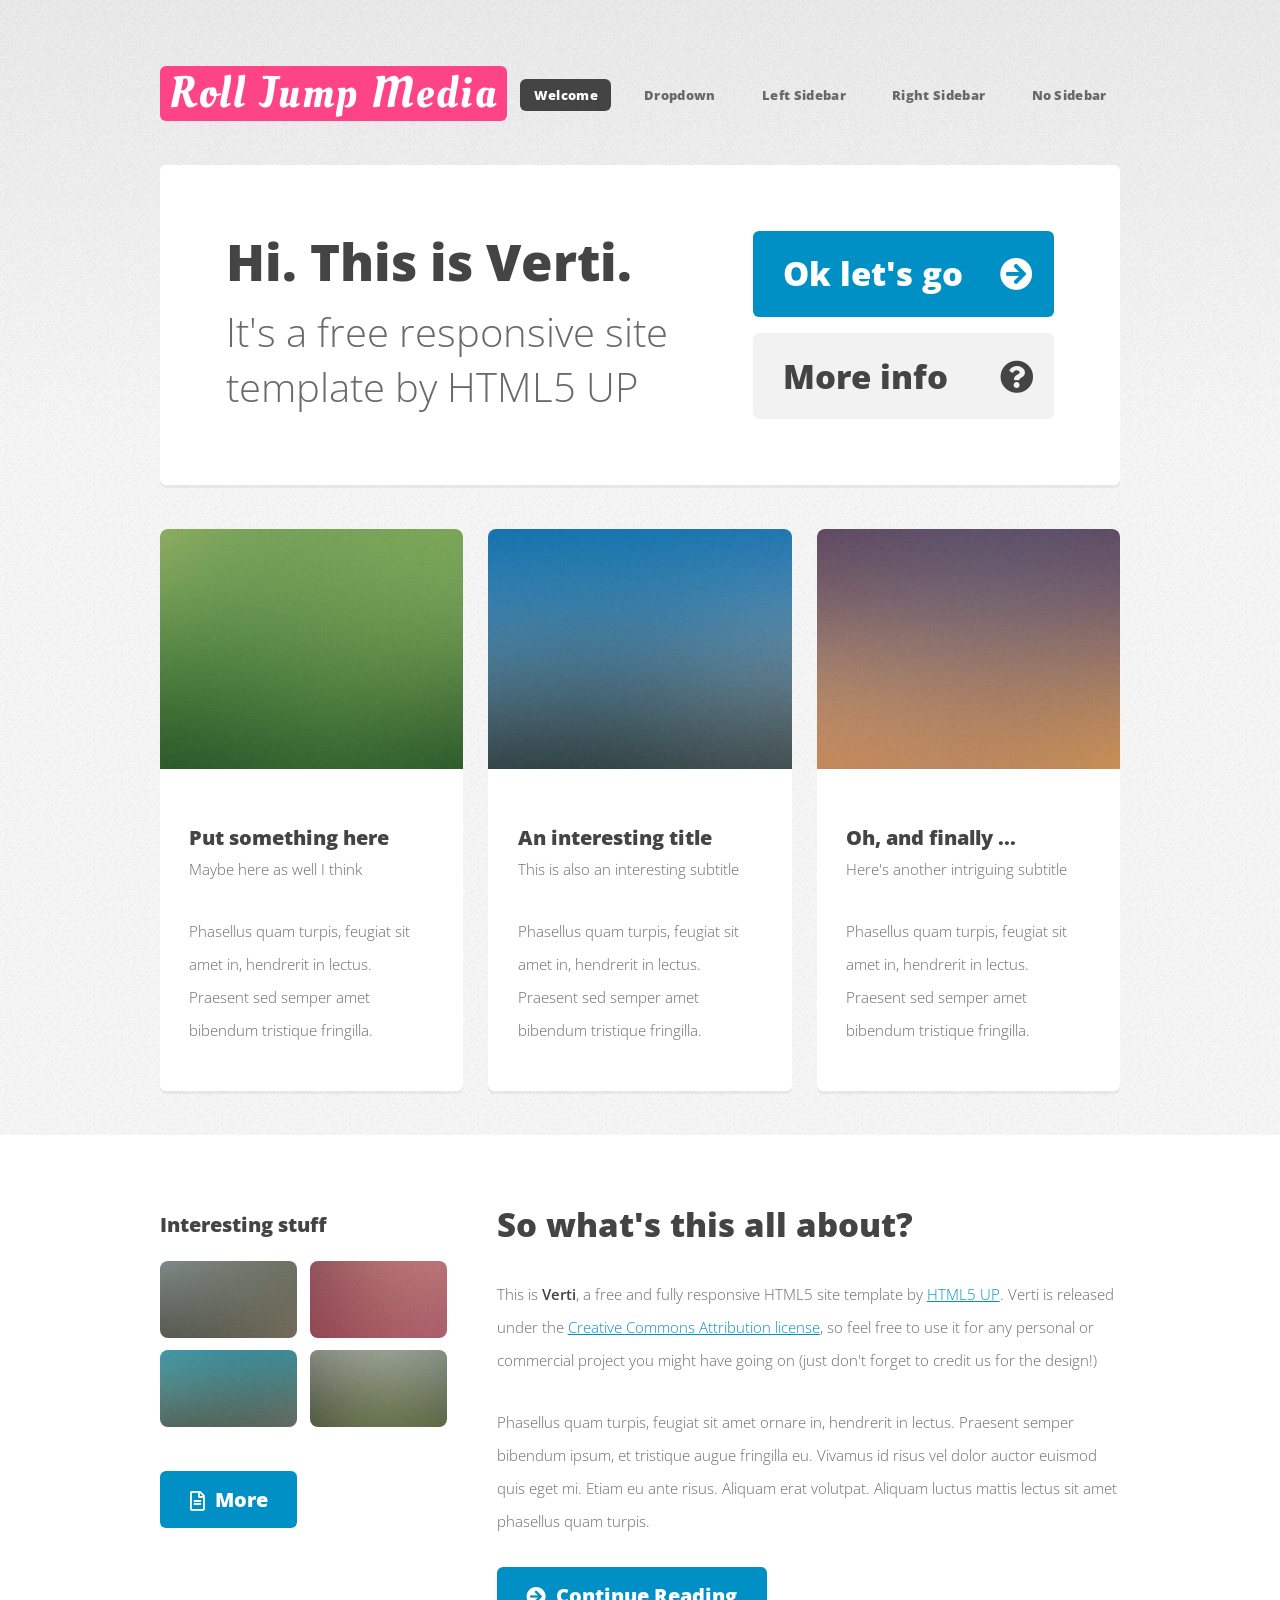
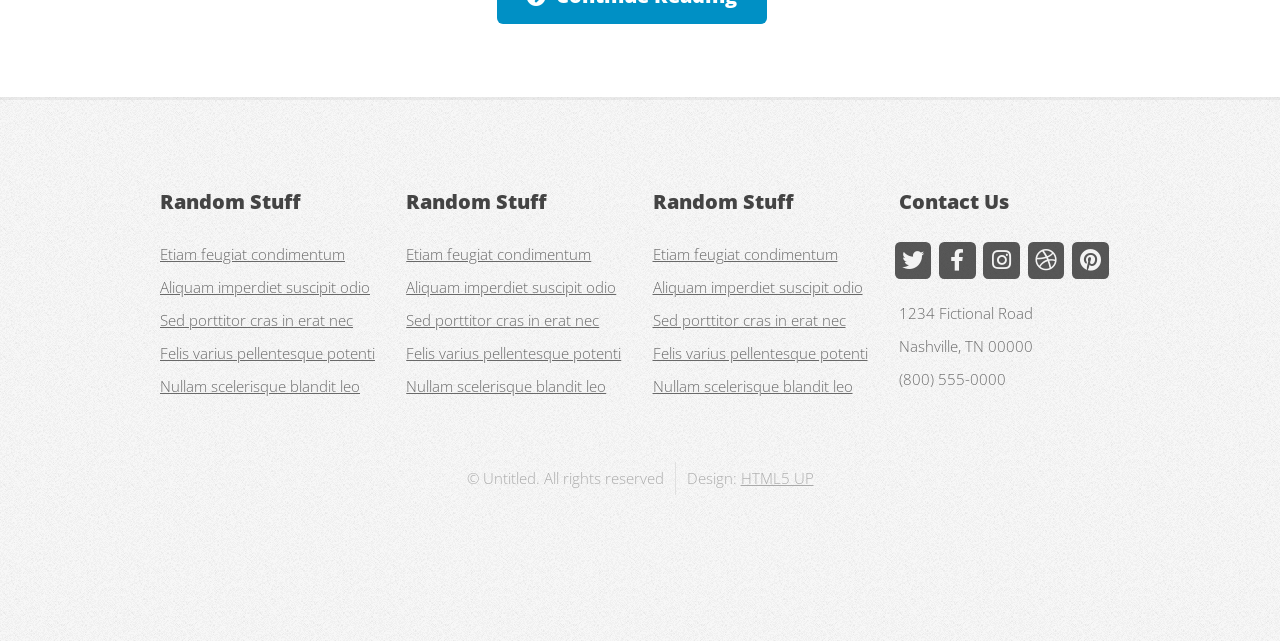
<file: index.html>
<!DOCTYPE HTML>
<!--
	Verti by HTML5 UP
	html5up.net | @ajlkn
	Free for personal and commercial use under the CCA 3.0 license (html5up.net/license)
-->
<html>
	<head>
		<title>Roll Jump Media</title>
		<meta charset="utf-8" />
		<meta name="viewport" content="width=device-width, initial-scale=1, user-scalable=no" />
		<link rel="stylesheet" href="assets/css/main.css" />
	</head>
	<body class="is-preload homepage">
		<div id="page-wrapper">

			<!-- Header -->
				<div id="header-wrapper">
					<header id="header" class="container">

						<!-- Logo -->
							<div id="logo">
								<h1><a href="index.html">Roll Jump Media</a></h1>
								<!--<span>by HTML5 UP</span>-->
							</div>

						<!-- Nav -->
							<nav id="nav">
								<ul>
									<li class="current"><a href="index.html">Welcome</a></li>
									<li>
										<a href="#">Dropdown</a>
										<ul>
											<li><a href="#">Lorem ipsum dolor</a></li>
											<li><a href="#">Magna phasellus</a></li>
											<li>
												<a href="#">Phasellus consequat</a>
												<ul>
													<li><a href="#">Lorem ipsum dolor</a></li>
													<li><a href="#">Phasellus consequat</a></li>
													<li><a href="#">Magna phasellus</a></li>
													<li><a href="#">Etiam dolore nisl</a></li>
												</ul>
											</li>
											<li><a href="#">Veroeros feugiat</a></li>
										</ul>
									</li>
									<li><a href="left-sidebar.html">Left Sidebar</a></li>
									<li><a href="right-sidebar.html">Right Sidebar</a></li>
									<li><a href="no-sidebar.html">No Sidebar</a></li>
								</ul>
							</nav>

					</header>
				</div>

			<!-- Banner -->
				<div id="banner-wrapper">
					<div id="banner" class="box container">
						<div class="row">
							<div class="col-7 col-12-medium">
								<h2>Hi. This is Verti.</h2>
								<p>It's a free responsive site template by HTML5 UP</p>
							</div>
							<div class="col-5 col-12-medium">
								<ul>
									<li><a href="#" class="button large icon solid fa-arrow-circle-right">Ok let's go</a></li>
									<li><a href="#" class="button alt large icon solid fa-question-circle">More info</a></li>
								</ul>
							</div>
						</div>
					</div>
				</div>

			<!-- Features -->
				<div id="features-wrapper">
					<div class="container">
						<div class="row">
							<div class="col-4 col-12-medium">

								<!-- Box -->
									<section class="box feature">
										<a href="#" class="image featured"><img src="images/pic01.jpg" alt="" /></a>
										<div class="inner">
											<header>
												<h2>Put something here</h2>
												<p>Maybe here as well I think</p>
											</header>
											<p>Phasellus quam turpis, feugiat sit amet in, hendrerit in lectus. Praesent sed semper amet bibendum tristique fringilla.</p>
										</div>
									</section>

							</div>
							<div class="col-4 col-12-medium">

								<!-- Box -->
									<section class="box feature">
										<a href="#" class="image featured"><img src="images/pic02.jpg" alt="" /></a>
										<div class="inner">
											<header>
												<h2>An interesting title</h2>
												<p>This is also an interesting subtitle</p>
											</header>
											<p>Phasellus quam turpis, feugiat sit amet in, hendrerit in lectus. Praesent sed semper amet bibendum tristique fringilla.</p>
										</div>
									</section>

							</div>
							<div class="col-4 col-12-medium">

								<!-- Box -->
									<section class="box feature">
										<a href="#" class="image featured"><img src="images/pic03.jpg" alt="" /></a>
										<div class="inner">
											<header>
												<h2>Oh, and finally ...</h2>
												<p>Here's another intriguing subtitle</p>
											</header>
											<p>Phasellus quam turpis, feugiat sit amet in, hendrerit in lectus. Praesent sed semper amet bibendum tristique fringilla.</p>
										</div>
									</section>

							</div>
						</div>
					</div>
				</div>

			<!-- Main -->
				<div id="main-wrapper">
					<div class="container">
						<div class="row gtr-200">
							<div class="col-4 col-12-medium">

								<!-- Sidebar -->
									<div id="sidebar">
										<section class="widget thumbnails">
											<h3>Interesting stuff</h3>
											<div class="grid">
												<div class="row gtr-50">
													<div class="col-6"><a href="#" class="image fit"><img src="images/pic04.jpg" alt="" /></a></div>
													<div class="col-6"><a href="#" class="image fit"><img src="images/pic05.jpg" alt="" /></a></div>
													<div class="col-6"><a href="#" class="image fit"><img src="images/pic06.jpg" alt="" /></a></div>
													<div class="col-6"><a href="#" class="image fit"><img src="images/pic07.jpg" alt="" /></a></div>
												</div>
											</div>
											<a href="#" class="button icon fa-file-alt">More</a>
										</section>
									</div>

							</div>
							<div class="col-8 col-12-medium imp-medium">

								<!-- Content -->
									<div id="content">
										<section class="last">
											<h2>So what's this all about?</h2>
											<p>This is <strong>Verti</strong>, a free and fully responsive HTML5 site template by <a href="http://html5up.net">HTML5 UP</a>.
											Verti is released under the <a href="http://html5up.net/license">Creative Commons Attribution license</a>, so feel free to use it for any personal or commercial project you might have going on (just don't forget to credit us for the design!)</p>
											<p>Phasellus quam turpis, feugiat sit amet ornare in, hendrerit in lectus. Praesent semper bibendum ipsum, et tristique augue fringilla eu. Vivamus id risus vel dolor auctor euismod quis eget mi. Etiam eu ante risus. Aliquam erat volutpat. Aliquam luctus mattis lectus sit amet phasellus quam turpis.</p>
											<a href="#" class="button icon solid fa-arrow-circle-right">Continue Reading</a>
										</section>
									</div>

							</div>
						</div>
					</div>
				</div>

			<!-- Footer -->
				<div id="footer-wrapper">
					<footer id="footer" class="container">
						<div class="row">
							<div class="col-3 col-6-medium col-12-small">

								<!-- Links -->
									<section class="widget links">
										<h3>Random Stuff</h3>
										<ul class="style2">
											<li><a href="#">Etiam feugiat condimentum</a></li>
											<li><a href="#">Aliquam imperdiet suscipit odio</a></li>
											<li><a href="#">Sed porttitor cras in erat nec</a></li>
											<li><a href="#">Felis varius pellentesque potenti</a></li>
											<li><a href="#">Nullam scelerisque blandit leo</a></li>
										</ul>
									</section>

							</div>
							<div class="col-3 col-6-medium col-12-small">

								<!-- Links -->
									<section class="widget links">
										<h3>Random Stuff</h3>
										<ul class="style2">
											<li><a href="#">Etiam feugiat condimentum</a></li>
											<li><a href="#">Aliquam imperdiet suscipit odio</a></li>
											<li><a href="#">Sed porttitor cras in erat nec</a></li>
											<li><a href="#">Felis varius pellentesque potenti</a></li>
											<li><a href="#">Nullam scelerisque blandit leo</a></li>
										</ul>
									</section>

							</div>
							<div class="col-3 col-6-medium col-12-small">

								<!-- Links -->
									<section class="widget links">
										<h3>Random Stuff</h3>
										<ul class="style2">
											<li><a href="#">Etiam feugiat condimentum</a></li>
											<li><a href="#">Aliquam imperdiet suscipit odio</a></li>
											<li><a href="#">Sed porttitor cras in erat nec</a></li>
											<li><a href="#">Felis varius pellentesque potenti</a></li>
											<li><a href="#">Nullam scelerisque blandit leo</a></li>
										</ul>
									</section>

							</div>
							<div class="col-3 col-6-medium col-12-small">

								<!-- Contact -->
									<section class="widget contact last">
										<h3>Contact Us</h3>
										<ul>
											<li><a href="#" class="icon brands fa-twitter"><span class="label">Twitter</span></a></li>
											<li><a href="#" class="icon brands fa-facebook-f"><span class="label">Facebook</span></a></li>
											<li><a href="#" class="icon brands fa-instagram"><span class="label">Instagram</span></a></li>
											<li><a href="#" class="icon brands fa-dribbble"><span class="label">Dribbble</span></a></li>
											<li><a href="#" class="icon brands fa-pinterest"><span class="label">Pinterest</span></a></li>
										</ul>
										<p>1234 Fictional Road<br />
										Nashville, TN 00000<br />
										(800) 555-0000</p>
									</section>

							</div>
						</div>
						<div class="row">
							<div class="col-12">
								<div id="copyright">
									<ul class="menu">
										<li>&copy; Untitled. All rights reserved</li><li>Design: <a href="http://html5up.net">HTML5 UP</a></li>
									</ul>
								</div>
							</div>
						</div>
					</footer>
				</div>

			</div>

		<!-- Scripts -->

			<script src="assets/js/jquery.min.js"></script>
			<script src="assets/js/jquery.dropotron.min.js"></script>
			<script src="assets/js/browser.min.js"></script>
			<script src="assets/js/breakpoints.min.js"></script>
			<script src="assets/js/util.js"></script>
			<script src="assets/js/main.js"></script>

	</body>
</html>
</file>
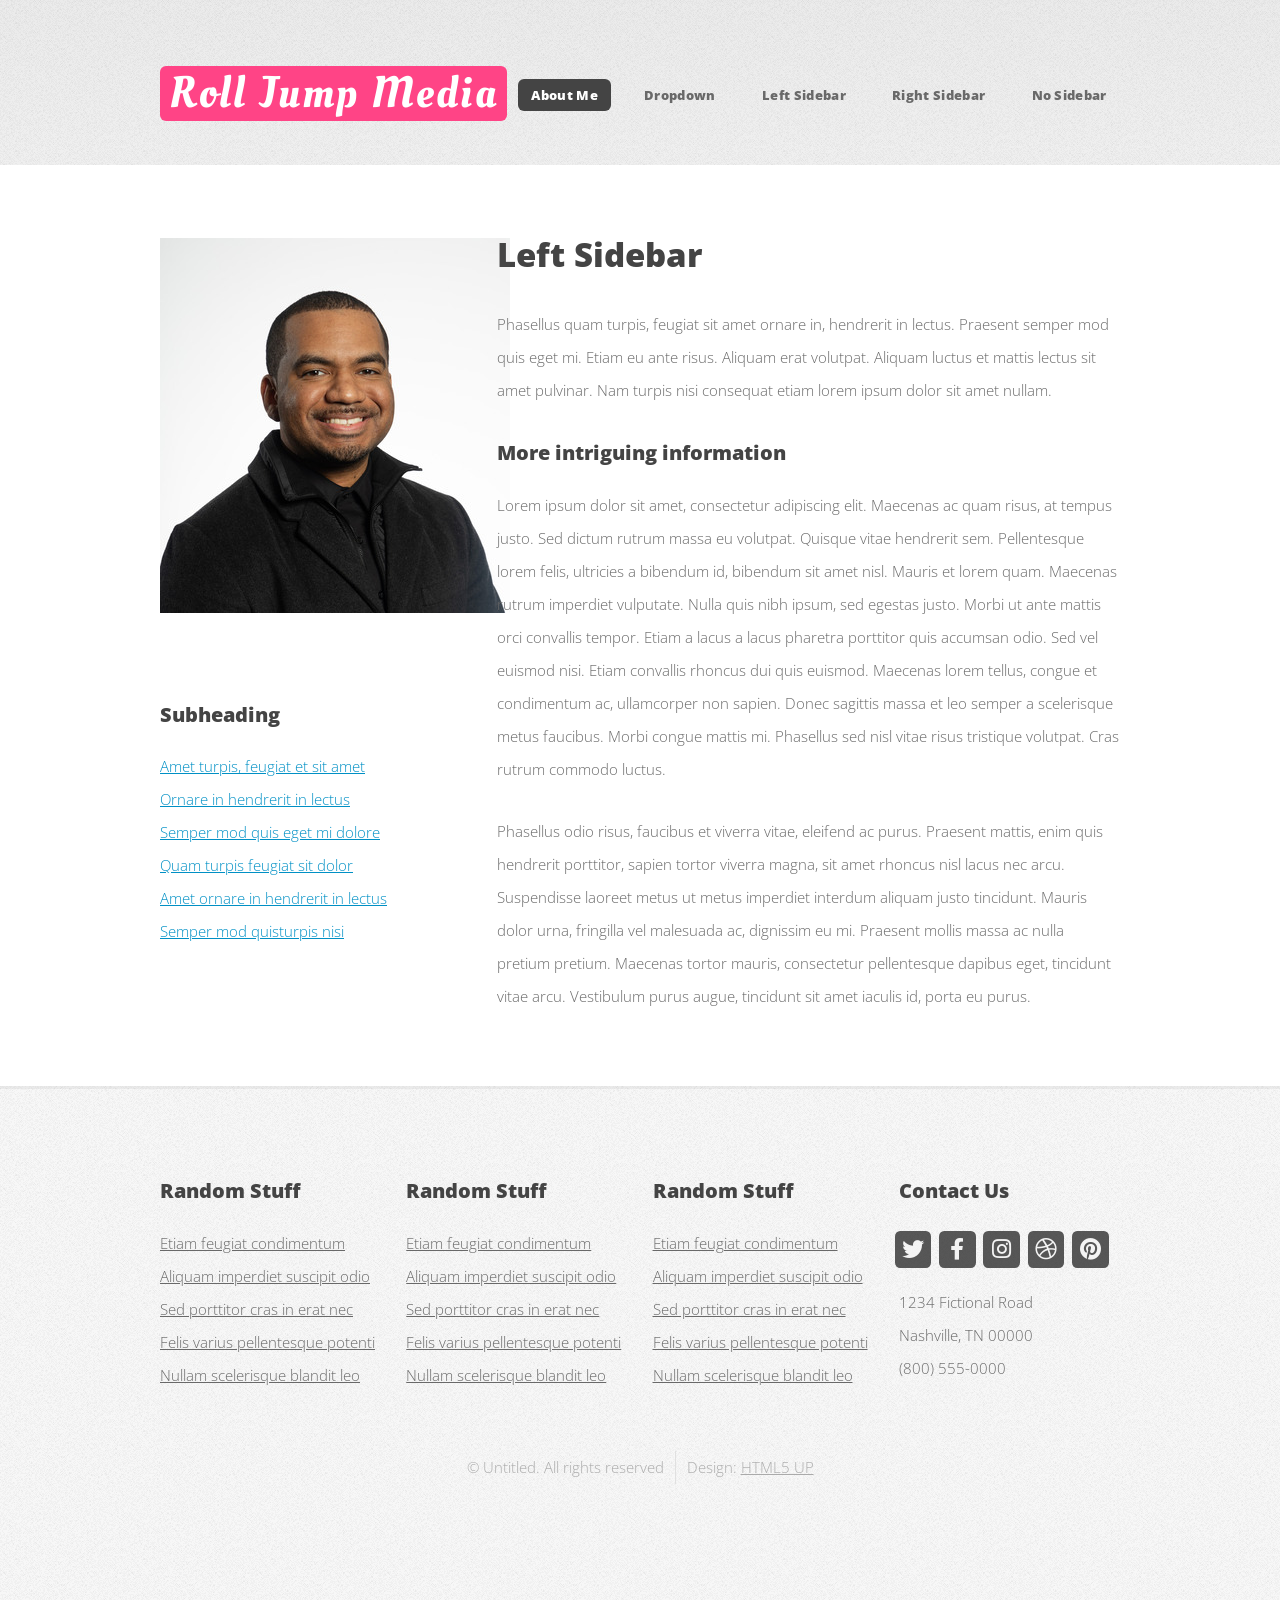
<file: about-me.html>
<!DOCTYPE HTML>
<!--
	Verti by HTML5 UP
	html5up.net | @ajlkn
	Free for personal and commercial use under the CCA 3.0 license (html5up.net/license)
-->
<html>
	<head>
		<title>About Me</title>
		<meta charset="utf-8" />
		<meta name="viewport" content="width=device-width, initial-scale=1, user-scalable=no" />
		<link rel="stylesheet" href="assets/css/main.css" />
	</head>
	<body class="is-preload left-sidebar">
		<div id="page-wrapper">

			<!-- Header -->
				<div id="header-wrapper">
					<header id="header" class="container">

						<!-- Logo -->
							<div id="logo">
								<h1><a href="index.html">Roll Jump Media</a></h1>
								<!--<span>by HTML5 UP</span>-->
							</div>

						<!-- Nav -->
							<nav id="nav">
								<ul>
									<li class="current"><a href="about-me.html">About Me</a></li>
									<li>
										<a href="#">Dropdown</a>
										<ul>
											<li><a href="#">Lorem ipsum dolor</a></li>
											<li><a href="#">Magna phasellus</a></li>
											<li>
												<a href="#">Phasellus consequat</a>
												<ul>
													<li><a href="#">Lorem ipsum dolor</a></li>
													<li><a href="#">Phasellus consequat</a></li>
													<li><a href="#">Magna phasellus</a></li>
													<li><a href="#">Etiam dolore nisl</a></li>
												</ul>
											</li>
											<li><a href="#">Veroeros feugiat</a></li>
										</ul>
									</li>
									<li><a href="left-sidebar.html">Left Sidebar</a></li>
									<li><a href="right-sidebar.html">Right Sidebar</a></li>
									<li><a href="no-sidebar.html">No Sidebar</a></li>
								</ul>
							</nav>

					</header>
				</div>

			<!-- Main -->
				<div id="main-wrapper">
					<div class="container">
						<div class="row gtr-200">
							<div class="col-4 col-12-medium">
								<div id="sidebar">

									<!-- Sidebar -->
										<section class="image-container">
											<!--<h3>Subheading</h3>-->
											<img src="images/headshot.jpg" alt="Headshot" class="'resized-image">
											<!--<h3>Subheading</h3>
											<p>Phasellus quam turpis, feugiat sit amet ornare in, hendrerit in lectus.
											Praesent semper mod quis eget mi. Etiam eu ante risus. Aliquam erat volutpat.
											Aliquam luctus et mattis lectus sit amet pulvinar. Nam turpis nisi
											consequat etiam.</p>
											<footer>
												<a href="#" class="button icon solid fa-info-circle">Find out more</a>
											</footer>
										-->
										</section>

										<section>
											<h3>Subheading</h3>
											<ul class="style2">
												<li><a href="#">Amet turpis, feugiat et sit amet</a></li>
												<li><a href="#">Ornare in hendrerit in lectus</a></li>
												<li><a href="#">Semper mod quis eget mi dolore</a></li>
												<li><a href="#">Quam turpis feugiat sit dolor</a></li>
												<li><a href="#">Amet ornare in hendrerit in lectus</a></li>
												<li><a href="#">Semper mod quisturpis nisi</a></li>
											</ul>
										</section>

								</div>
							</div>
							<div class="col-8 col-12-medium imp-medium">
								<div id="content">

									<!-- Content -->
										<article>

											<h2>Left Sidebar</h2>

											<p>Phasellus quam turpis, feugiat sit amet ornare in, hendrerit in lectus.
											Praesent semper mod quis eget mi. Etiam eu ante risus. Aliquam erat volutpat.
											Aliquam luctus et mattis lectus sit amet pulvinar. Nam turpis nisi
											consequat etiam lorem ipsum dolor sit amet nullam.</p>

											<h3>More intriguing information</h3>
											<p>Lorem ipsum dolor sit amet, consectetur adipiscing elit. Maecenas ac quam risus, at tempus
											justo. Sed dictum rutrum massa eu volutpat. Quisque vitae hendrerit sem. Pellentesque lorem felis,
											ultricies a bibendum id, bibendum sit amet nisl. Mauris et lorem quam. Maecenas rutrum imperdiet
											vulputate. Nulla quis nibh ipsum, sed egestas justo. Morbi ut ante mattis orci convallis tempor.
											Etiam a lacus a lacus pharetra porttitor quis accumsan odio. Sed vel euismod nisi. Etiam convallis
											rhoncus dui quis euismod. Maecenas lorem tellus, congue et condimentum ac, ullamcorper non sapien.
											Donec sagittis massa et leo semper a scelerisque metus faucibus. Morbi congue mattis mi.
											Phasellus sed nisl vitae risus tristique volutpat. Cras rutrum commodo luctus.</p>

											<p>Phasellus odio risus, faucibus et viverra vitae, eleifend ac purus. Praesent mattis, enim
											quis hendrerit porttitor, sapien tortor viverra magna, sit amet rhoncus nisl lacus nec arcu.
											Suspendisse laoreet metus ut metus imperdiet interdum aliquam justo tincidunt. Mauris dolor urna,
											fringilla vel malesuada ac, dignissim eu mi. Praesent mollis massa ac nulla pretium pretium.
											Maecenas tortor mauris, consectetur pellentesque dapibus eget, tincidunt vitae arcu.
											Vestibulum purus augue, tincidunt sit amet iaculis id, porta eu purus.</p>

										</article>

								</div>
							</div>
						</div>
					</div>
				</div>

			<!-- Footer -->
				<div id="footer-wrapper">
					<footer id="footer" class="container">
						<div class="row">
							<div class="col-3 col-6-medium col-12-small">

								<!-- Links -->
									<section class="widget links">
										<h3>Random Stuff</h3>
										<ul class="style2">
											<li><a href="#">Etiam feugiat condimentum</a></li>
											<li><a href="#">Aliquam imperdiet suscipit odio</a></li>
											<li><a href="#">Sed porttitor cras in erat nec</a></li>
											<li><a href="#">Felis varius pellentesque potenti</a></li>
											<li><a href="#">Nullam scelerisque blandit leo</a></li>
										</ul>
									</section>

							</div>
							<div class="col-3 col-6-medium col-12-small">

								<!-- Links -->
									<section class="widget links">
										<h3>Random Stuff</h3>
										<ul class="style2">
											<li><a href="#">Etiam feugiat condimentum</a></li>
											<li><a href="#">Aliquam imperdiet suscipit odio</a></li>
											<li><a href="#">Sed porttitor cras in erat nec</a></li>
											<li><a href="#">Felis varius pellentesque potenti</a></li>
											<li><a href="#">Nullam scelerisque blandit leo</a></li>
										</ul>
									</section>

							</div>
							<div class="col-3 col-6-medium col-12-small">

								<!-- Links -->
									<section class="widget links">
										<h3>Random Stuff</h3>
										<ul class="style2">
											<li><a href="#">Etiam feugiat condimentum</a></li>
											<li><a href="#">Aliquam imperdiet suscipit odio</a></li>
											<li><a href="#">Sed porttitor cras in erat nec</a></li>
											<li><a href="#">Felis varius pellentesque potenti</a></li>
											<li><a href="#">Nullam scelerisque blandit leo</a></li>
										</ul>
									</section>

							</div>
							<div class="col-3 col-6-medium col-12-small">

								<!-- Contact -->
									<section class="widget contact">
										<h3>Contact Us</h3>
										<ul>
											<li><a href="#" class="icon brands fa-twitter"><span class="label">Twitter</span></a></li>
											<li><a href="#" class="icon brands fa-facebook-f"><span class="label">Facebook</span></a></li>
											<li><a href="#" class="icon brands fa-instagram"><span class="label">Instagram</span></a></li>
											<li><a href="#" class="icon brands fa-dribbble"><span class="label">Dribbble</span></a></li>
											<li><a href="#" class="icon brands fa-pinterest"><span class="label">Pinterest</span></a></li>
										</ul>
										<p>1234 Fictional Road<br />
										Nashville, TN 00000<br />
										(800) 555-0000</p>
									</section>

							</div>
						</div>
						<div class="row">
							<div class="col-12">
								<div id="copyright">
									<ul class="menu">
										<li>&copy; Untitled. All rights reserved</li><li>Design: <a href="http://html5up.net">HTML5 UP</a></li>
									</ul>
								</div>
							</div>
						</div>
					</footer>
				</div>

			</div>

		<!-- Scripts -->

			<script src="assets/js/jquery.min.js"></script>
			<script src="assets/js/jquery.dropotron.min.js"></script>
			<script src="assets/js/browser.min.js"></script>
			<script src="assets/js/breakpoints.min.js"></script>
			<script src="assets/js/util.js"></script>
			<script src="assets/js/main.js"></script>

	</body>
</html>
</file>
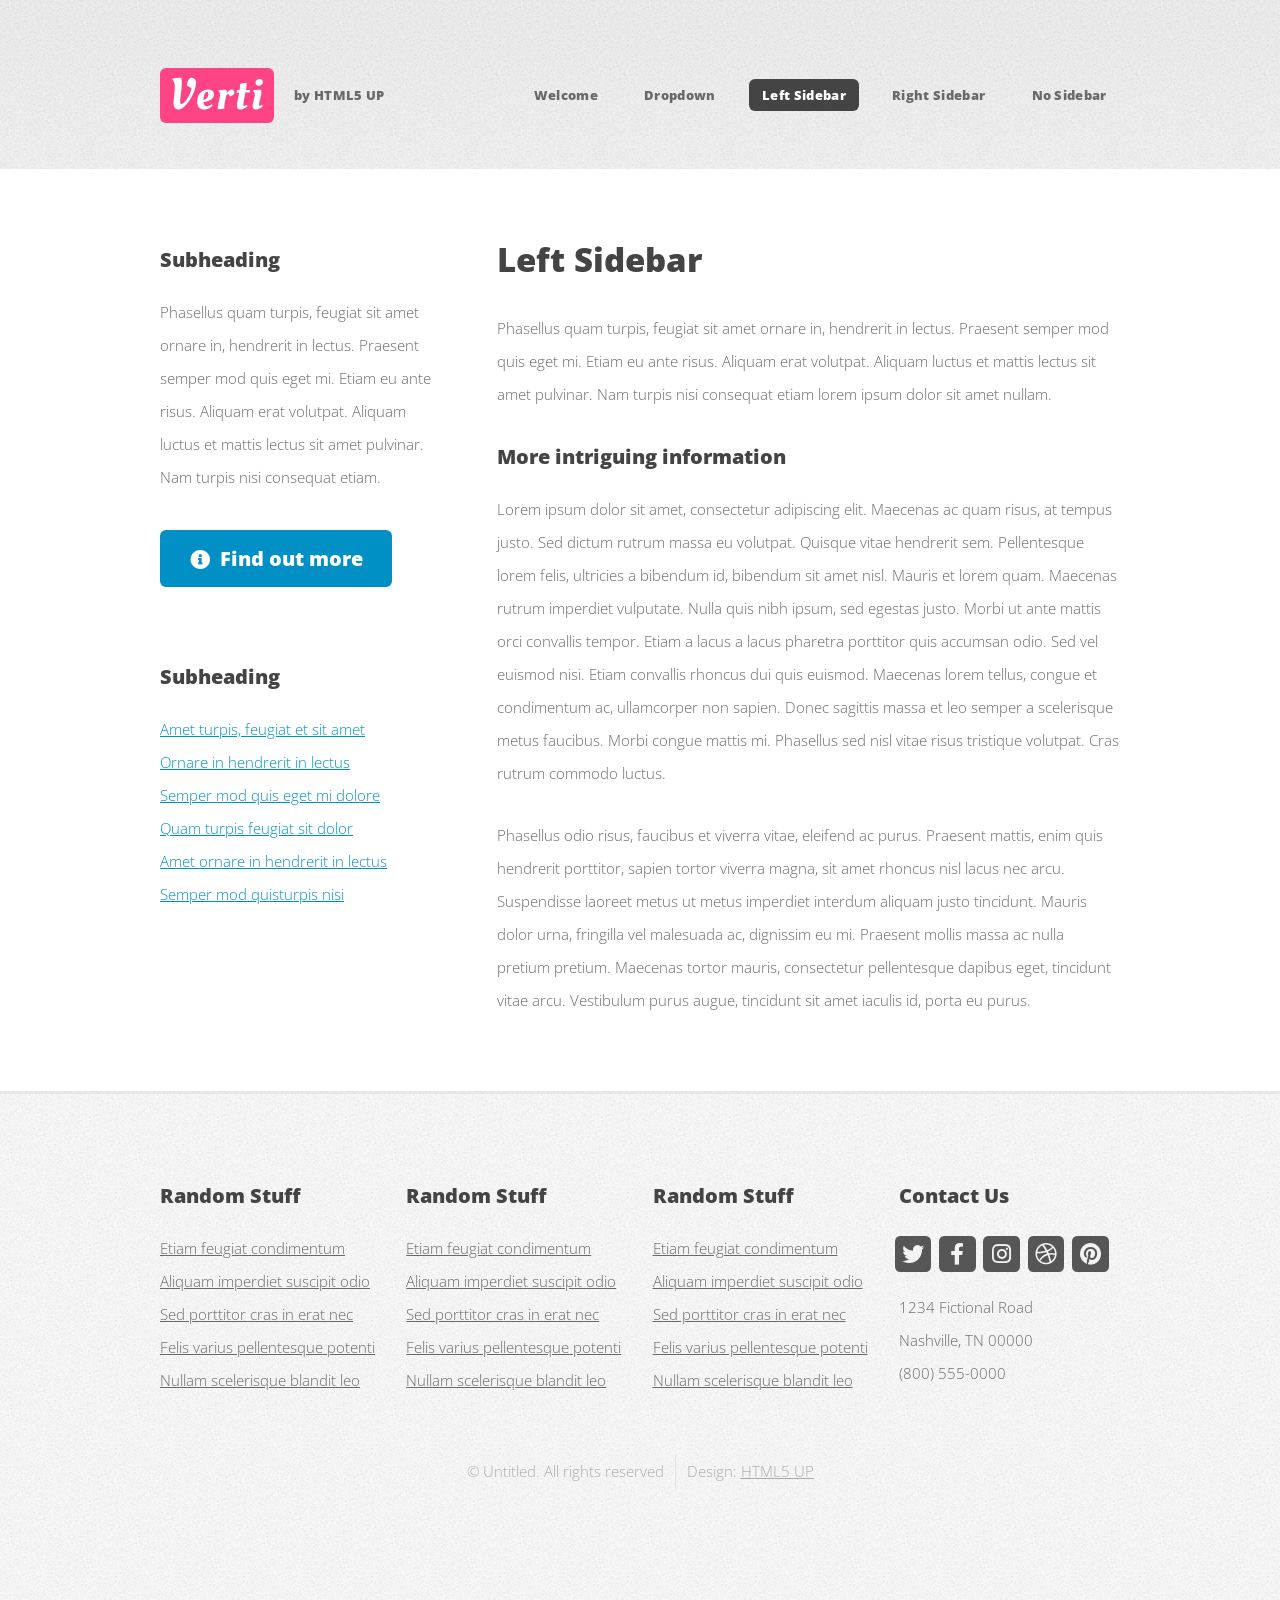
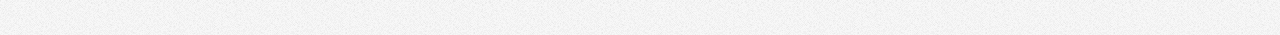
<file: left-sidebar.html>
<!DOCTYPE HTML>
<!--
	Verti by HTML5 UP
	html5up.net | @ajlkn
	Free for personal and commercial use under the CCA 3.0 license (html5up.net/license)
-->
<html>
	<head>
		<title>Verti by HTML5 UP</title>
		<meta charset="utf-8" />
		<meta name="viewport" content="width=device-width, initial-scale=1, user-scalable=no" />
		<link rel="stylesheet" href="assets/css/main.css" />
	</head>
	<body class="is-preload left-sidebar">
		<div id="page-wrapper">

			<!-- Header -->
				<div id="header-wrapper">
					<header id="header" class="container">

						<!-- Logo -->
							<div id="logo">
								<h1><a href="index.html">Verti</a></h1>
								<span>by HTML5 UP</span>
							</div>

						<!-- Nav -->
							<nav id="nav">
								<ul>
									<li><a href="index.html">Welcome</a></li>
									<li>
										<a href="#">Dropdown</a>
										<ul>
											<li><a href="#">Lorem ipsum dolor</a></li>
											<li><a href="#">Magna phasellus</a></li>
											<li>
												<a href="#">Phasellus consequat</a>
												<ul>
													<li><a href="#">Lorem ipsum dolor</a></li>
													<li><a href="#">Phasellus consequat</a></li>
													<li><a href="#">Magna phasellus</a></li>
													<li><a href="#">Etiam dolore nisl</a></li>
												</ul>
											</li>
											<li><a href="#">Veroeros feugiat</a></li>
										</ul>
									</li>
									<li class="current"><a href="left-sidebar.html">Left Sidebar</a></li>
									<li><a href="right-sidebar.html">Right Sidebar</a></li>
									<li><a href="no-sidebar.html">No Sidebar</a></li>
								</ul>
							</nav>

					</header>
				</div>

			<!-- Main -->
				<div id="main-wrapper">
					<div class="container">
						<div class="row gtr-200">
							<div class="col-4 col-12-medium">
								<div id="sidebar">

									<!-- Sidebar -->
										<section>
											<h3>Subheading</h3>
											<p>Phasellus quam turpis, feugiat sit amet ornare in, hendrerit in lectus.
											Praesent semper mod quis eget mi. Etiam eu ante risus. Aliquam erat volutpat.
											Aliquam luctus et mattis lectus sit amet pulvinar. Nam turpis nisi
											consequat etiam.</p>
											<footer>
												<a href="#" class="button icon solid fa-info-circle">Find out more</a>
											</footer>
										</section>

										<section>
											<h3>Subheading</h3>
											<ul class="style2">
												<li><a href="#">Amet turpis, feugiat et sit amet</a></li>
												<li><a href="#">Ornare in hendrerit in lectus</a></li>
												<li><a href="#">Semper mod quis eget mi dolore</a></li>
												<li><a href="#">Quam turpis feugiat sit dolor</a></li>
												<li><a href="#">Amet ornare in hendrerit in lectus</a></li>
												<li><a href="#">Semper mod quisturpis nisi</a></li>
											</ul>
										</section>

								</div>
							</div>
							<div class="col-8 col-12-medium imp-medium">
								<div id="content">

									<!-- Content -->
										<article>

											<h2>Left Sidebar</h2>

											<p>Phasellus quam turpis, feugiat sit amet ornare in, hendrerit in lectus.
											Praesent semper mod quis eget mi. Etiam eu ante risus. Aliquam erat volutpat.
											Aliquam luctus et mattis lectus sit amet pulvinar. Nam turpis nisi
											consequat etiam lorem ipsum dolor sit amet nullam.</p>

											<h3>More intriguing information</h3>
											<p>Lorem ipsum dolor sit amet, consectetur adipiscing elit. Maecenas ac quam risus, at tempus
											justo. Sed dictum rutrum massa eu volutpat. Quisque vitae hendrerit sem. Pellentesque lorem felis,
											ultricies a bibendum id, bibendum sit amet nisl. Mauris et lorem quam. Maecenas rutrum imperdiet
											vulputate. Nulla quis nibh ipsum, sed egestas justo. Morbi ut ante mattis orci convallis tempor.
											Etiam a lacus a lacus pharetra porttitor quis accumsan odio. Sed vel euismod nisi. Etiam convallis
											rhoncus dui quis euismod. Maecenas lorem tellus, congue et condimentum ac, ullamcorper non sapien.
											Donec sagittis massa et leo semper a scelerisque metus faucibus. Morbi congue mattis mi.
											Phasellus sed nisl vitae risus tristique volutpat. Cras rutrum commodo luctus.</p>

											<p>Phasellus odio risus, faucibus et viverra vitae, eleifend ac purus. Praesent mattis, enim
											quis hendrerit porttitor, sapien tortor viverra magna, sit amet rhoncus nisl lacus nec arcu.
											Suspendisse laoreet metus ut metus imperdiet interdum aliquam justo tincidunt. Mauris dolor urna,
											fringilla vel malesuada ac, dignissim eu mi. Praesent mollis massa ac nulla pretium pretium.
											Maecenas tortor mauris, consectetur pellentesque dapibus eget, tincidunt vitae arcu.
											Vestibulum purus augue, tincidunt sit amet iaculis id, porta eu purus.</p>

										</article>

								</div>
							</div>
						</div>
					</div>
				</div>

			<!-- Footer -->
				<div id="footer-wrapper">
					<footer id="footer" class="container">
						<div class="row">
							<div class="col-3 col-6-medium col-12-small">

								<!-- Links -->
									<section class="widget links">
										<h3>Random Stuff</h3>
										<ul class="style2">
											<li><a href="#">Etiam feugiat condimentum</a></li>
											<li><a href="#">Aliquam imperdiet suscipit odio</a></li>
											<li><a href="#">Sed porttitor cras in erat nec</a></li>
											<li><a href="#">Felis varius pellentesque potenti</a></li>
											<li><a href="#">Nullam scelerisque blandit leo</a></li>
										</ul>
									</section>

							</div>
							<div class="col-3 col-6-medium col-12-small">

								<!-- Links -->
									<section class="widget links">
										<h3>Random Stuff</h3>
										<ul class="style2">
											<li><a href="#">Etiam feugiat condimentum</a></li>
											<li><a href="#">Aliquam imperdiet suscipit odio</a></li>
											<li><a href="#">Sed porttitor cras in erat nec</a></li>
											<li><a href="#">Felis varius pellentesque potenti</a></li>
											<li><a href="#">Nullam scelerisque blandit leo</a></li>
										</ul>
									</section>

							</div>
							<div class="col-3 col-6-medium col-12-small">

								<!-- Links -->
									<section class="widget links">
										<h3>Random Stuff</h3>
										<ul class="style2">
											<li><a href="#">Etiam feugiat condimentum</a></li>
											<li><a href="#">Aliquam imperdiet suscipit odio</a></li>
											<li><a href="#">Sed porttitor cras in erat nec</a></li>
											<li><a href="#">Felis varius pellentesque potenti</a></li>
											<li><a href="#">Nullam scelerisque blandit leo</a></li>
										</ul>
									</section>

							</div>
							<div class="col-3 col-6-medium col-12-small">

								<!-- Contact -->
									<section class="widget contact">
										<h3>Contact Us</h3>
										<ul>
											<li><a href="#" class="icon brands fa-twitter"><span class="label">Twitter</span></a></li>
											<li><a href="#" class="icon brands fa-facebook-f"><span class="label">Facebook</span></a></li>
											<li><a href="#" class="icon brands fa-instagram"><span class="label">Instagram</span></a></li>
											<li><a href="#" class="icon brands fa-dribbble"><span class="label">Dribbble</span></a></li>
											<li><a href="#" class="icon brands fa-pinterest"><span class="label">Pinterest</span></a></li>
										</ul>
										<p>1234 Fictional Road<br />
										Nashville, TN 00000<br />
										(800) 555-0000</p>
									</section>

							</div>
						</div>
						<div class="row">
							<div class="col-12">
								<div id="copyright">
									<ul class="menu">
										<li>&copy; Untitled. All rights reserved</li><li>Design: <a href="http://html5up.net">HTML5 UP</a></li>
									</ul>
								</div>
							</div>
						</div>
					</footer>
				</div>

			</div>

		<!-- Scripts -->

			<script src="assets/js/jquery.min.js"></script>
			<script src="assets/js/jquery.dropotron.min.js"></script>
			<script src="assets/js/browser.min.js"></script>
			<script src="assets/js/breakpoints.min.js"></script>
			<script src="assets/js/util.js"></script>
			<script src="assets/js/main.js"></script>

	</body>
</html>
</file>
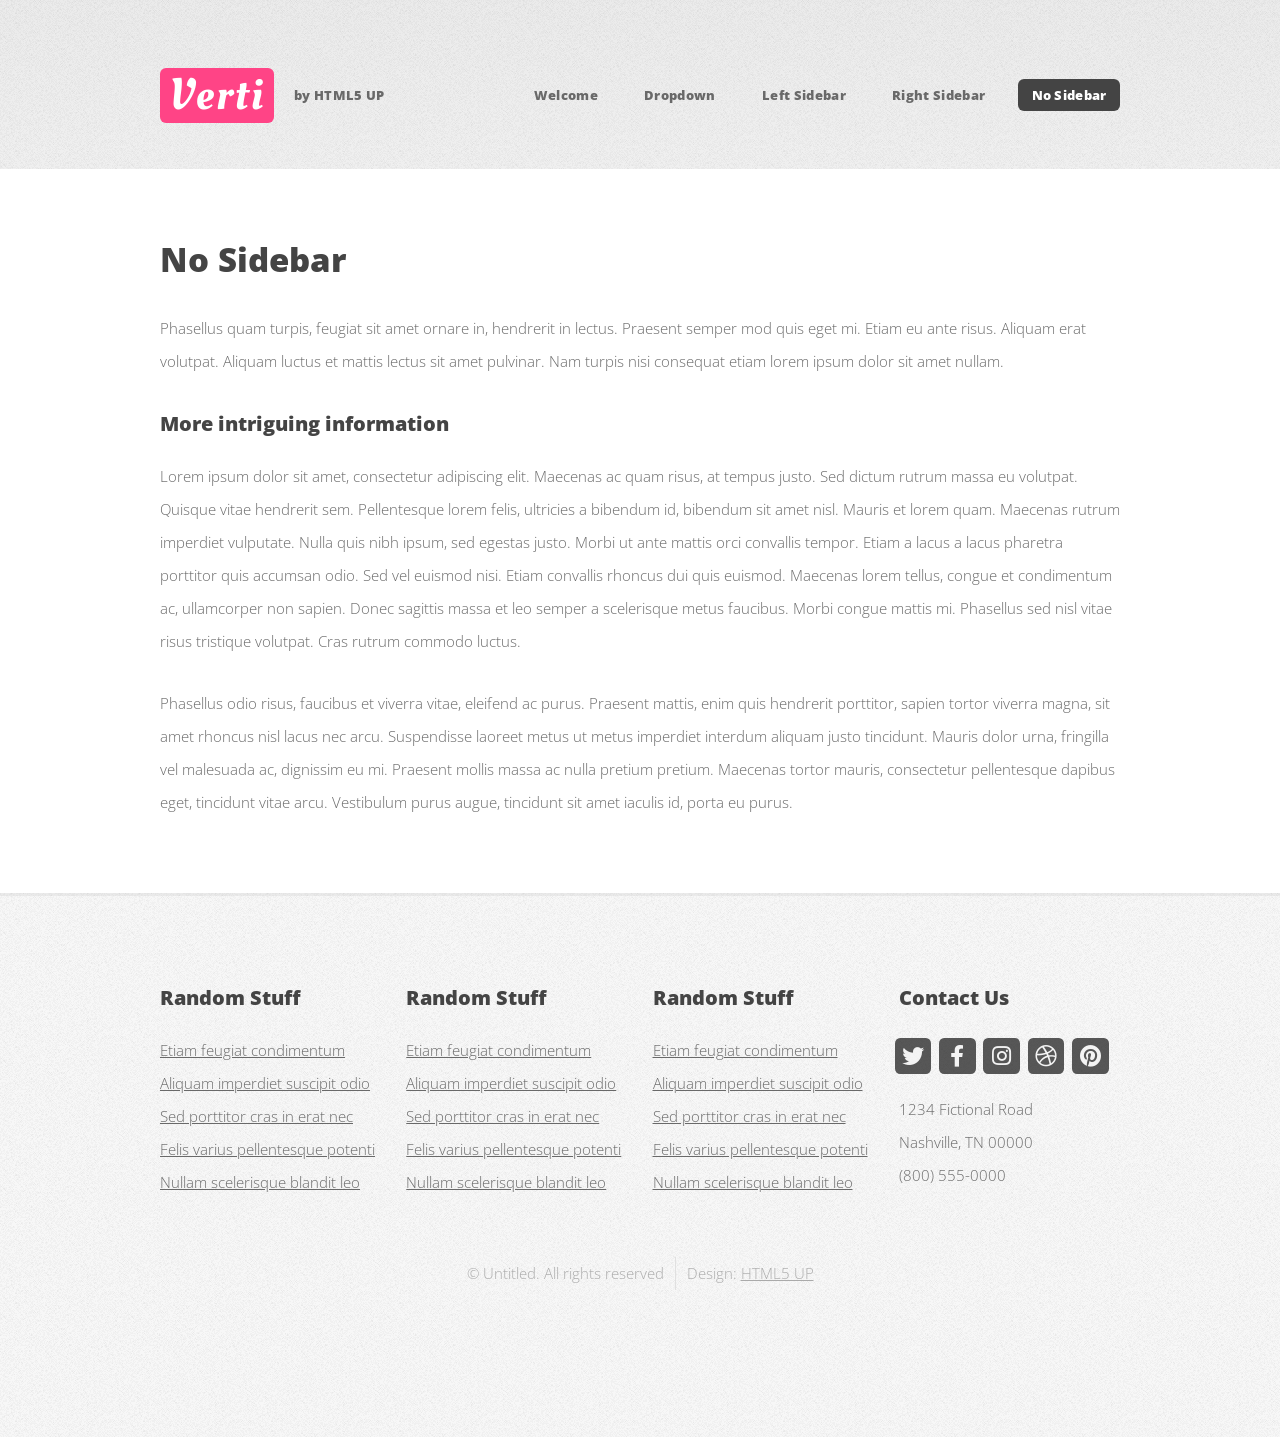
<file: no-sidebar.html>
<!DOCTYPE HTML>
<!--
	Verti by HTML5 UP
	html5up.net | @ajlkn
	Free for personal and commercial use under the CCA 3.0 license (html5up.net/license)
-->
<html>
	<head>
		<title>Verti by HTML5 UP</title>
		<meta charset="utf-8" />
		<meta name="viewport" content="width=device-width, initial-scale=1, user-scalable=no" />
		<link rel="stylesheet" href="assets/css/main.css" />
	</head>
	<body class="is-preload no-sidebar">
		<div id="page-wrapper">

			<!-- Header -->
				<div id="header-wrapper">
					<header id="header" class="container">

						<!-- Logo -->
							<div id="logo">
								<h1><a href="index.html">Verti</a></h1>
								<span>by HTML5 UP</span>
							</div>

						<!-- Nav -->
							<nav id="nav">
								<ul>
									<li><a href="index.html">Welcome</a></li>
									<li>
										<a href="#">Dropdown</a>
										<ul>
											<li><a href="#">Lorem ipsum dolor</a></li>
											<li><a href="#">Magna phasellus</a></li>
											<li>
												<a href="#">Phasellus consequat</a>
												<ul>
													<li><a href="#">Lorem ipsum dolor</a></li>
													<li><a href="#">Phasellus consequat</a></li>
													<li><a href="#">Magna phasellus</a></li>
													<li><a href="#">Etiam dolore nisl</a></li>
												</ul>
											</li>
											<li><a href="#">Veroeros feugiat</a></li>
										</ul>
									</li>
									<li><a href="left-sidebar.html">Left Sidebar</a></li>
									<li><a href="right-sidebar.html">Right Sidebar</a></li>
									<li class="current"><a href="no-sidebar.html">No Sidebar</a></li>
								</ul>
							</nav>

					</header>
				</div>

			<!-- Main -->
				<div id="main-wrapper">
					<div class="container">
						<div id="content">

							<!-- Content -->
								<article>

									<h2>No Sidebar</h2>

									<p>Phasellus quam turpis, feugiat sit amet ornare in, hendrerit in lectus.
									Praesent semper mod quis eget mi. Etiam eu ante risus. Aliquam erat volutpat.
									Aliquam luctus et mattis lectus sit amet pulvinar. Nam turpis nisi
									consequat etiam lorem ipsum dolor sit amet nullam.</p>

									<h3>More intriguing information</h3>
									<p>Lorem ipsum dolor sit amet, consectetur adipiscing elit. Maecenas ac quam risus, at tempus
									justo. Sed dictum rutrum massa eu volutpat. Quisque vitae hendrerit sem. Pellentesque lorem felis,
									ultricies a bibendum id, bibendum sit amet nisl. Mauris et lorem quam. Maecenas rutrum imperdiet
									vulputate. Nulla quis nibh ipsum, sed egestas justo. Morbi ut ante mattis orci convallis tempor.
									Etiam a lacus a lacus pharetra porttitor quis accumsan odio. Sed vel euismod nisi. Etiam convallis
									rhoncus dui quis euismod. Maecenas lorem tellus, congue et condimentum ac, ullamcorper non sapien.
									Donec sagittis massa et leo semper a scelerisque metus faucibus. Morbi congue mattis mi.
									Phasellus sed nisl vitae risus tristique volutpat. Cras rutrum commodo luctus.</p>

									<p>Phasellus odio risus, faucibus et viverra vitae, eleifend ac purus. Praesent mattis, enim
									quis hendrerit porttitor, sapien tortor viverra magna, sit amet rhoncus nisl lacus nec arcu.
									Suspendisse laoreet metus ut metus imperdiet interdum aliquam justo tincidunt. Mauris dolor urna,
									fringilla vel malesuada ac, dignissim eu mi. Praesent mollis massa ac nulla pretium pretium.
									Maecenas tortor mauris, consectetur pellentesque dapibus eget, tincidunt vitae arcu.
									Vestibulum purus augue, tincidunt sit amet iaculis id, porta eu purus.</p>

								</article>

						</div>
					</div>
				</div>

			<!-- Footer -->
				<div id="footer-wrapper">
					<footer id="footer" class="container">
						<div class="row">
							<div class="col-3 col-6-medium col-12-small">

								<!-- Links -->
									<section class="widget links">
										<h3>Random Stuff</h3>
										<ul class="style2">
											<li><a href="#">Etiam feugiat condimentum</a></li>
											<li><a href="#">Aliquam imperdiet suscipit odio</a></li>
											<li><a href="#">Sed porttitor cras in erat nec</a></li>
											<li><a href="#">Felis varius pellentesque potenti</a></li>
											<li><a href="#">Nullam scelerisque blandit leo</a></li>
										</ul>
									</section>

							</div>
							<div class="col-3 col-6-medium col-12-small">

								<!-- Links -->
									<section class="widget links">
										<h3>Random Stuff</h3>
										<ul class="style2">
											<li><a href="#">Etiam feugiat condimentum</a></li>
											<li><a href="#">Aliquam imperdiet suscipit odio</a></li>
											<li><a href="#">Sed porttitor cras in erat nec</a></li>
											<li><a href="#">Felis varius pellentesque potenti</a></li>
											<li><a href="#">Nullam scelerisque blandit leo</a></li>
										</ul>
									</section>

							</div>
							<div class="col-3 col-6-medium col-12-small">

								<!-- Links -->
									<section class="widget links">
										<h3>Random Stuff</h3>
										<ul class="style2">
											<li><a href="#">Etiam feugiat condimentum</a></li>
											<li><a href="#">Aliquam imperdiet suscipit odio</a></li>
											<li><a href="#">Sed porttitor cras in erat nec</a></li>
											<li><a href="#">Felis varius pellentesque potenti</a></li>
											<li><a href="#">Nullam scelerisque blandit leo</a></li>
										</ul>
									</section>

							</div>
							<div class="col-3 col-6-medium col-12-small">

								<!-- Contact -->
									<section class="widget contact">
										<h3>Contact Us</h3>
										<ul>
											<li><a href="#" class="icon brands fa-twitter"><span class="label">Twitter</span></a></li>
											<li><a href="#" class="icon brands fa-facebook-f"><span class="label">Facebook</span></a></li>
											<li><a href="#" class="icon brands fa-instagram"><span class="label">Instagram</span></a></li>
											<li><a href="#" class="icon brands fa-dribbble"><span class="label">Dribbble</span></a></li>
											<li><a href="#" class="icon brands fa-pinterest"><span class="label">Pinterest</span></a></li>
										</ul>
										<p>1234 Fictional Road<br />
										Nashville, TN 00000<br />
										(800) 555-0000</p>
									</section>

							</div>
						</div>
						<div class="row">
							<div class="col-12">
								<div id="copyright">
									<ul class="menu">
										<li>&copy; Untitled. All rights reserved</li><li>Design: <a href="http://html5up.net">HTML5 UP</a></li>
									</ul>
								</div>
							</div>
						</div>
					</footer>
				</div>

			</div>

		<!-- Scripts -->

			<script src="assets/js/jquery.min.js"></script>
			<script src="assets/js/jquery.dropotron.min.js"></script>
			<script src="assets/js/browser.min.js"></script>
			<script src="assets/js/breakpoints.min.js"></script>
			<script src="assets/js/util.js"></script>
			<script src="assets/js/main.js"></script>

	</body>
</html>
</file>
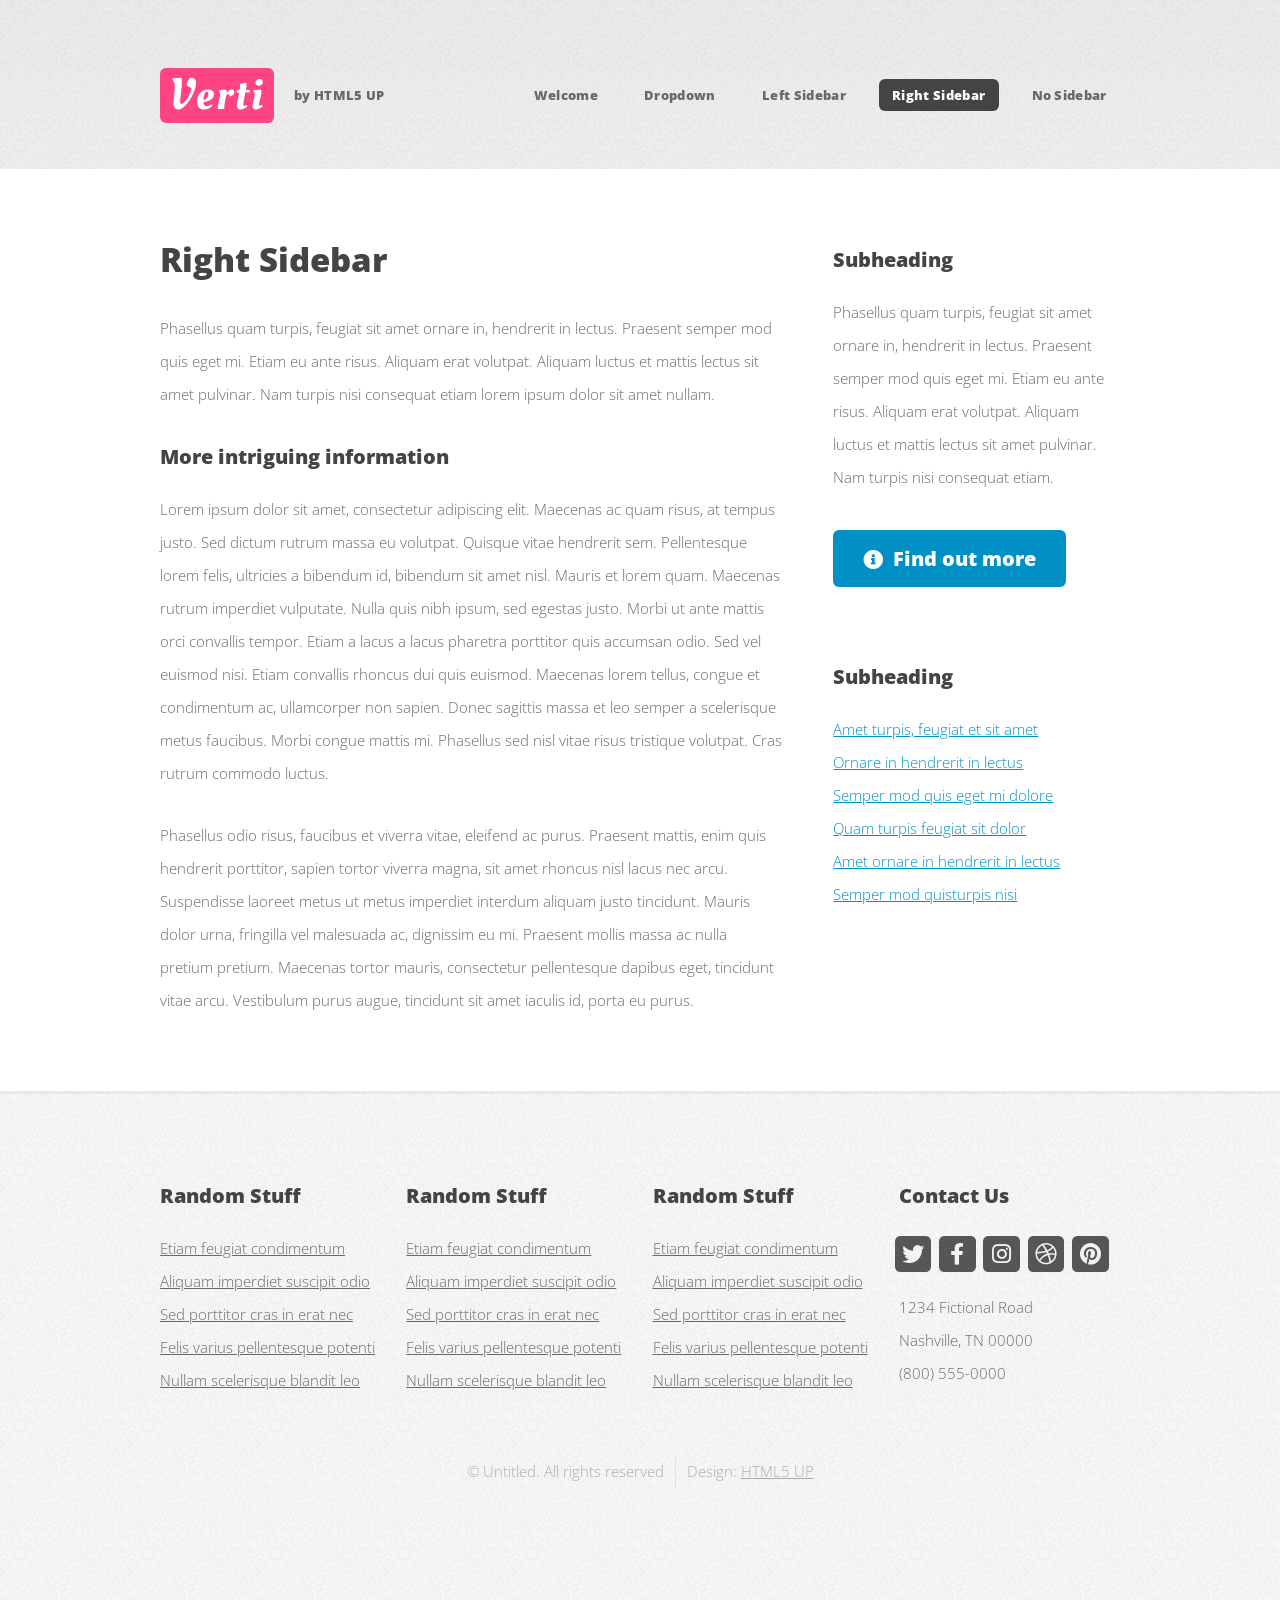
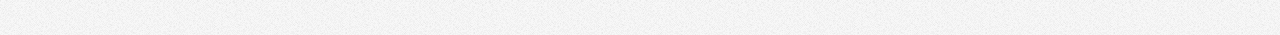
<file: right-sidebar.html>
<!DOCTYPE HTML>
<!--
	Verti by HTML5 UP
	html5up.net | @ajlkn
	Free for personal and commercial use under the CCA 3.0 license (html5up.net/license)
-->
<html>
	<head>
		<title>Verti by HTML5 UP</title>
		<meta charset="utf-8" />
		<meta name="viewport" content="width=device-width, initial-scale=1, user-scalable=no" />
		<link rel="stylesheet" href="assets/css/main.css" />
	</head>
	<body class="is-preload right-sidebar">
		<div id="page-wrapper">

			<!-- Header -->
				<div id="header-wrapper">
					<header id="header" class="container">

						<!-- Logo -->
							<div id="logo">
								<h1><a href="index.html">Verti</a></h1>
								<span>by HTML5 UP</span>
							</div>

						<!-- Nav -->
							<nav id="nav">
								<ul>
									<li><a href="index.html">Welcome</a></li>
									<li>
										<a href="#">Dropdown</a>
										<ul>
											<li><a href="#">Lorem ipsum dolor</a></li>
											<li><a href="#">Magna phasellus</a></li>
											<li>
												<a href="#">Phasellus consequat</a>
												<ul>
													<li><a href="#">Lorem ipsum dolor</a></li>
													<li><a href="#">Phasellus consequat</a></li>
													<li><a href="#">Magna phasellus</a></li>
													<li><a href="#">Etiam dolore nisl</a></li>
												</ul>
											</li>
											<li><a href="#">Veroeros feugiat</a></li>
										</ul>
									</li>
									<li><a href="left-sidebar.html">Left Sidebar</a></li>
									<li class="current"><a href="right-sidebar.html">Right Sidebar</a></li>
									<li><a href="no-sidebar.html">No Sidebar</a></li>
								</ul>
							</nav>

					</header>
				</div>

			<!-- Main -->
				<div id="main-wrapper">
					<div class="container">
						<div class="row gtr-200">
							<div class="col-8 col-12-medium">
								<div id="content">

									<!-- Content -->
										<article>

											<h2>Right Sidebar</h2>

											<p>Phasellus quam turpis, feugiat sit amet ornare in, hendrerit in lectus.
											Praesent semper mod quis eget mi. Etiam eu ante risus. Aliquam erat volutpat.
											Aliquam luctus et mattis lectus sit amet pulvinar. Nam turpis nisi
											consequat etiam lorem ipsum dolor sit amet nullam.</p>

											<h3>More intriguing information</h3>
											<p>Lorem ipsum dolor sit amet, consectetur adipiscing elit. Maecenas ac quam risus, at tempus
											justo. Sed dictum rutrum massa eu volutpat. Quisque vitae hendrerit sem. Pellentesque lorem felis,
											ultricies a bibendum id, bibendum sit amet nisl. Mauris et lorem quam. Maecenas rutrum imperdiet
											vulputate. Nulla quis nibh ipsum, sed egestas justo. Morbi ut ante mattis orci convallis tempor.
											Etiam a lacus a lacus pharetra porttitor quis accumsan odio. Sed vel euismod nisi. Etiam convallis
											rhoncus dui quis euismod. Maecenas lorem tellus, congue et condimentum ac, ullamcorper non sapien.
											Donec sagittis massa et leo semper a scelerisque metus faucibus. Morbi congue mattis mi.
											Phasellus sed nisl vitae risus tristique volutpat. Cras rutrum commodo luctus.</p>

											<p>Phasellus odio risus, faucibus et viverra vitae, eleifend ac purus. Praesent mattis, enim
											quis hendrerit porttitor, sapien tortor viverra magna, sit amet rhoncus nisl lacus nec arcu.
											Suspendisse laoreet metus ut metus imperdiet interdum aliquam justo tincidunt. Mauris dolor urna,
											fringilla vel malesuada ac, dignissim eu mi. Praesent mollis massa ac nulla pretium pretium.
											Maecenas tortor mauris, consectetur pellentesque dapibus eget, tincidunt vitae arcu.
											Vestibulum purus augue, tincidunt sit amet iaculis id, porta eu purus.</p>

										</article>

								</div>
							</div>
							<div class="col-4 col-12-medium">
								<div id="sidebar">

									<!-- Sidebar -->
										<section>
											<h3>Subheading</h3>
											<p>Phasellus quam turpis, feugiat sit amet ornare in, hendrerit in lectus.
											Praesent semper mod quis eget mi. Etiam eu ante risus. Aliquam erat volutpat.
											Aliquam luctus et mattis lectus sit amet pulvinar. Nam turpis nisi
											consequat etiam.</p>
											<footer>
												<a href="#" class="button icon solid fa-info-circle">Find out more</a>
											</footer>
										</section>

										<section>
											<h3>Subheading</h3>
											<ul class="style2">
												<li><a href="#">Amet turpis, feugiat et sit amet</a></li>
												<li><a href="#">Ornare in hendrerit in lectus</a></li>
												<li><a href="#">Semper mod quis eget mi dolore</a></li>
												<li><a href="#">Quam turpis feugiat sit dolor</a></li>
												<li><a href="#">Amet ornare in hendrerit in lectus</a></li>
												<li><a href="#">Semper mod quisturpis nisi</a></li>
											</ul>
										</section>

								</div>
							</div>
						</div>
					</div>
				</div>

			<!-- Footer -->
				<div id="footer-wrapper">
					<footer id="footer" class="container">
						<div class="row">
							<div class="col-3 col-6-medium col-12-small">

								<!-- Links -->
									<section class="widget links">
										<h3>Random Stuff</h3>
										<ul class="style2">
											<li><a href="#">Etiam feugiat condimentum</a></li>
											<li><a href="#">Aliquam imperdiet suscipit odio</a></li>
											<li><a href="#">Sed porttitor cras in erat nec</a></li>
											<li><a href="#">Felis varius pellentesque potenti</a></li>
											<li><a href="#">Nullam scelerisque blandit leo</a></li>
										</ul>
									</section>

							</div>
							<div class="col-3 col-6-medium col-12-small">

								<!-- Links -->
									<section class="widget links">
										<h3>Random Stuff</h3>
										<ul class="style2">
											<li><a href="#">Etiam feugiat condimentum</a></li>
											<li><a href="#">Aliquam imperdiet suscipit odio</a></li>
											<li><a href="#">Sed porttitor cras in erat nec</a></li>
											<li><a href="#">Felis varius pellentesque potenti</a></li>
											<li><a href="#">Nullam scelerisque blandit leo</a></li>
										</ul>
									</section>

							</div>
							<div class="col-3 col-6-medium col-12-small">

								<!-- Links -->
									<section class="widget links">
										<h3>Random Stuff</h3>
										<ul class="style2">
											<li><a href="#">Etiam feugiat condimentum</a></li>
											<li><a href="#">Aliquam imperdiet suscipit odio</a></li>
											<li><a href="#">Sed porttitor cras in erat nec</a></li>
											<li><a href="#">Felis varius pellentesque potenti</a></li>
											<li><a href="#">Nullam scelerisque blandit leo</a></li>
										</ul>
									</section>

							</div>
							<div class="col-3 col-6-medium col-12-small">

								<!-- Contact -->
									<section class="widget contact">
										<h3>Contact Us</h3>
										<ul>
											<li><a href="#" class="icon brands fa-twitter"><span class="label">Twitter</span></a></li>
											<li><a href="#" class="icon brands fa-facebook-f"><span class="label">Facebook</span></a></li>
											<li><a href="#" class="icon brands fa-instagram"><span class="label">Instagram</span></a></li>
											<li><a href="#" class="icon brands fa-dribbble"><span class="label">Dribbble</span></a></li>
											<li><a href="#" class="icon brands fa-pinterest"><span class="label">Pinterest</span></a></li>
										</ul>
										<p>1234 Fictional Road<br />
										Nashville, TN 00000<br />
										(800) 555-0000</p>
									</section>

							</div>
						</div>
						<div class="row">
							<div class="col-12">
								<div id="copyright">
									<ul class="menu">
										<li>&copy; Untitled. All rights reserved</li><li>Design: <a href="http://html5up.net">HTML5 UP</a></li>
									</ul>
								</div>
							</div>
						</div>
					</footer>
				</div>

			</div>

		<!-- Scripts -->

			<script src="assets/js/jquery.min.js"></script>
			<script src="assets/js/jquery.dropotron.min.js"></script>
			<script src="assets/js/browser.min.js"></script>
			<script src="assets/js/breakpoints.min.js"></script>
			<script src="assets/js/util.js"></script>
			<script src="assets/js/main.js"></script>

	</body>
</html>
</file>
<file: assets/css/main.css>
@import url("fontawesome-all.min.css");
@import url("https://fonts.googleapis.com/css?family=Oleo+Script:400|Open+Sans:300,300italic,600,600italic,800");

/*
	Verti by HTML5 UP
	html5up.net | @ajlkn
	Free for personal and commercial use under the CCA 3.0 license (html5up.net/license)
*/

html, body, div, span, applet, object,
iframe, h1, h2, h3, h4, h5, h6, p, blockquote,
pre, a, abbr, acronym, address, big, cite,
code, del, dfn, em, img, ins, kbd, q, s, samp,
small, strike, strong, sub, sup, tt, var, b,
u, i, center, dl, dt, dd, ol, ul, li, fieldset,
form, label, legend, table, caption, tbody,
tfoot, thead, tr, th, td, article, aside,
canvas, details, embed, figure, figcaption,
footer, header, hgroup, menu, nav, output, ruby,
section, summary, time, mark, audio, video {
	margin: 0;
	padding: 0;
	border: 0;
	font-size: 100%;
	font: inherit;
	vertical-align: baseline;}

article, aside, details, figcaption, figure,
footer, header, hgroup, menu, nav, section {
	display: block;}

body {
	line-height: 1;
}

ol, ul {
	list-style: none;
}

blockquote, q {
	quotes: none;
}

	blockquote:before, blockquote:after, q:before, q:after {
		content: '';
		content: none;
	}

table {
	border-collapse: collapse;
	border-spacing: 0;
}

body {
	-webkit-text-size-adjust: none;
}

mark {
	background-color: transparent;
	color: inherit;
}

input::-moz-focus-inner {
	border: 0;
	padding: 0;
}

input, select, textarea {
	-moz-appearance: none;
	-webkit-appearance: none;
	-ms-appearance: none;
	appearance: none;
}

/* Basic */

	@-ms-viewport {
		width: device-width;
	}

	html {
		box-sizing: border-box;
	}

	*, *:before, *:after {
		box-sizing: inherit;
	}

	body {
		background-image: -moz-linear-gradient(top, rgba(0, 0, 0, 0.05), rgba(0, 0, 0, 0)), url("images/bg01.png");
		background-image: -webkit-linear-gradient(top, rgba(0, 0, 0, 0.05), rgba(0, 0, 0, 0)), url("images/bg01.png");
		background-image: -ms-linear-gradient(top, rgba(0, 0, 0, 0.05), rgba(0, 0, 0, 0)), url("images/bg01.png");
		background-image: linear-gradient(top, rgba(0, 0, 0, 0.05), rgba(0, 0, 0, 0)), url("images/bg01.png");
		background-color: #f7f7f7;
		background-position: top left, top left;
		background-repeat: repeat-x, repeat;
		background-size: 100% 30em, auto;
		font-family: 'Open Sans', sans-serif;
		font-size: 13pt;
		color: #696969;
		font-weight: 300;
		line-height: 2.25em;
	}

		body.is-preload *, body.is-preload *:before, body.is-preload *:after {
			-moz-animation: none !important;
			-webkit-animation: none !important;
			-ms-animation: none !important;
			animation: none !important;
			-moz-transition: none !important;
			-webkit-transition: none !important;
			-ms-transition: none !important;
			transition: none !important;
		}

	input, select, textarea {
		font-family: 'Open Sans', sans-serif;
		font-size: 13pt;
		color: #696969;
		font-weight: 300;
		line-height: 2.25em;
	}

	a {
		color: #0090c5;
		text-decoration: underline;
	}

		a:hover {
			text-decoration: none;
		}

	h1, h2, h3, h4, h5, h6 {
		color: #444;
		font-weight: 800;
	}

		h1 a, h2 a, h3 a, h4 a, h5 a, h6 a {
			color: inherit;
			text-decoration: none;
			outline: 0;
		}

	h2 {
		font-size: 2.25em;
		margin: 0 0 1.1em 0;
		line-height: 1em;
	}

	h3 {
		font-size: 1.35em;
		margin: 0 0 1em 0;
	}

	b, strong {
		font-weight: 600;
		color: #444;
	}

	i, em {
		font-style: italic;
	}

	br.clear {
		clear: both;
	}

	sub {
		position: relative;
		top: 0.5em;
		font-size: 0.8em;
	}

	sup {
		position: relative;
		top: -0.5em;
		font-size: 0.8em;
	}

	hr {
		border: 0;
		border-top: solid 1px #eee;
	}

	blockquote {
		border-left: solid 0.5em #eee;
		padding: 1em 0 1em 2em;
		font-style: italic;
	}

	p, ul, ol, dl, table {
		margin-bottom: 2em;
	}

/* Container */

	.container {
		margin: 0 auto;
		max-width: 100%;
		width: 1400px;
	}

		@media screen and (max-width: 1680px) {

			.container {
				width: 1200px;
			}

		}

		@media screen and (max-width: 1280px) {

			.container {
				width: 960px;
			}

		}

		@media screen and (max-width: 980px) {

			.container {
				width: 90%;
			}

		}

		@media screen and (max-width: 736px) {

			.container {
				width: 100%;
			}

		}

/* Row */

	.row {
		display: flex;
		flex-wrap: wrap;
		box-sizing: border-box;
		align-items: stretch;
	}

		.row > * {
			box-sizing: border-box;
		}

		.row.gtr-uniform > * > :last-child {
			margin-bottom: 0;
		}

		.row.aln-left {
			justify-content: flex-start;
		}

		.row.aln-center {
			justify-content: center;
		}

		.row.aln-right {
			justify-content: flex-end;
		}

		.row.aln-top {
			align-items: flex-start;
		}

		.row.aln-middle {
			align-items: center;
		}

		.row.aln-bottom {
			align-items: flex-end;
		}

		.row > .imp {
			order: -1;
		}

		.row > .col-1 {
			width: 8.33333%;
		}

		.row > .off-1 {
			margin-left: 8.33333%;
		}

		.row > .col-2 {
			width: 16.66667%;
		}

		.row > .off-2 {
			margin-left: 16.66667%;
		}

		.row > .col-3 {
			width: 25%;
		}

		.row > .off-3 {
			margin-left: 25%;
		}

		.row > .col-4 {
			width: 33.33333%;
		}

		.row > .off-4 {
			margin-left: 33.33333%;
		}

		.row > .col-5 {
			width: 41.66667%;
		}

		.row > .off-5 {
			margin-left: 41.66667%;
		}

		.row > .col-6 {
			width: 50%;
		}

		.row > .off-6 {
			margin-left: 50%;
		}

		.row > .col-7 {
			width: 58.33333%;
		}

		.row > .off-7 {
			margin-left: 58.33333%;
		}

		.row > .col-8 {
			width: 66.66667%;
		}

		.row > .off-8 {
			margin-left: 66.66667%;
		}

		.row > .col-9 {
			width: 75%;
		}

		.row > .off-9 {
			margin-left: 75%;
		}

		.row > .col-10 {
			width: 83.33333%;
		}

		.row > .off-10 {
			margin-left: 83.33333%;
		}

		.row > .col-11 {
			width: 91.66667%;
		}

		.row > .off-11 {
			margin-left: 91.66667%;
		}

		.row > .col-12 {
			width: 100%;
		}

		.row > .off-12 {
			margin-left: 100%;
		}

		.row.gtr-0 {
			margin-top: 0px;
			margin-left: 0px;
		}

			.row.gtr-0 > * {
				padding: 0px 0 0 0px;
			}

			.row.gtr-0.gtr-uniform {
				margin-top: 0px;
			}

				.row.gtr-0.gtr-uniform > * {
					padding-top: 0px;
				}

		.row.gtr-25 {
			margin-top: -10px;
			margin-left: -10px;
		}

			.row.gtr-25 > * {
				padding: 10px 0 0 10px;
			}

			.row.gtr-25.gtr-uniform {
				margin-top: -10px;
			}

				.row.gtr-25.gtr-uniform > * {
					padding-top: 10px;
				}

		.row.gtr-50 {
			margin-top: -20px;
			margin-left: -20px;
		}

			.row.gtr-50 > * {
				padding: 20px 0 0 20px;
			}

			.row.gtr-50.gtr-uniform {
				margin-top: -20px;
			}

				.row.gtr-50.gtr-uniform > * {
					padding-top: 20px;
				}

		.row {
			margin-top: -40px;
			margin-left: -40px;
		}

			.row > * {
				padding: 40px 0 0 40px;
			}

			.row.gtr-uniform {
				margin-top: -40px;
			}

				.row.gtr-uniform > * {
					padding-top: 40px;
				}

		.row.gtr-150 {
			margin-top: -60px;
			margin-left: -60px;
		}

			.row.gtr-150 > * {
				padding: 60px 0 0 60px;
			}

			.row.gtr-150.gtr-uniform {
				margin-top: -60px;
			}

				.row.gtr-150.gtr-uniform > * {
					padding-top: 60px;
				}

		.row.gtr-200 {
			margin-top: -80px;
			margin-left: -80px;
		}

			.row.gtr-200 > * {
				padding: 80px 0 0 80px;
			}

			.row.gtr-200.gtr-uniform {
				margin-top: -80px;
			}

				.row.gtr-200.gtr-uniform > * {
					padding-top: 80px;
				}

		@media screen and (max-width: 1680px) {

			.row {
				display: flex;
				flex-wrap: wrap;
				box-sizing: border-box;
				align-items: stretch;
			}

				.row > * {
					box-sizing: border-box;
				}

				.row.gtr-uniform > * > :last-child {
					margin-bottom: 0;
				}

				.row.aln-left {
					justify-content: flex-start;
				}

				.row.aln-center {
					justify-content: center;
				}

				.row.aln-right {
					justify-content: flex-end;
				}

				.row.aln-top {
					align-items: flex-start;
				}

				.row.aln-middle {
					align-items: center;
				}

				.row.aln-bottom {
					align-items: flex-end;
				}

				.row > .imp-xlarge {
					order: -1;
				}

				.row > .col-1-xlarge {
					width: 8.33333%;
				}

				.row > .off-1-xlarge {
					margin-left: 8.33333%;
				}

				.row > .col-2-xlarge {
					width: 16.66667%;
				}

				.row > .off-2-xlarge {
					margin-left: 16.66667%;
				}

				.row > .col-3-xlarge {
					width: 25%;
				}

				.row > .off-3-xlarge {
					margin-left: 25%;
				}

				.row > .col-4-xlarge {
					width: 33.33333%;
				}

				.row > .off-4-xlarge {
					margin-left: 33.33333%;
				}

				.row > .col-5-xlarge {
					width: 41.66667%;
				}

				.row > .off-5-xlarge {
					margin-left: 41.66667%;
				}

				.row > .col-6-xlarge {
					width: 50%;
				}

				.row > .off-6-xlarge {
					margin-left: 50%;
				}

				.row > .col-7-xlarge {
					width: 58.33333%;
				}

				.row > .off-7-xlarge {
					margin-left: 58.33333%;
				}

				.row > .col-8-xlarge {
					width: 66.66667%;
				}

				.row > .off-8-xlarge {
					margin-left: 66.66667%;
				}

				.row > .col-9-xlarge {
					width: 75%;
				}

				.row > .off-9-xlarge {
					margin-left: 75%;
				}

				.row > .col-10-xlarge {
					width: 83.33333%;
				}

				.row > .off-10-xlarge {
					margin-left: 83.33333%;
				}

				.row > .col-11-xlarge {
					width: 91.66667%;
				}

				.row > .off-11-xlarge {
					margin-left: 91.66667%;
				}

				.row > .col-12-xlarge {
					width: 100%;
				}

				.row > .off-12-xlarge {
					margin-left: 100%;
				}

				.row.gtr-0 {
					margin-top: 0px;
					margin-left: 0px;
				}

					.row.gtr-0 > * {
						padding: 0px 0 0 0px;
					}

					.row.gtr-0.gtr-uniform {
						margin-top: 0px;
					}

						.row.gtr-0.gtr-uniform > * {
							padding-top: 0px;
						}

				.row.gtr-25 {
					margin-top: -10px;
					margin-left: -10px;
				}

					.row.gtr-25 > * {
						padding: 10px 0 0 10px;
					}

					.row.gtr-25.gtr-uniform {
						margin-top: -10px;
					}

						.row.gtr-25.gtr-uniform > * {
							padding-top: 10px;
						}

				.row.gtr-50 {
					margin-top: -20px;
					margin-left: -20px;
				}

					.row.gtr-50 > * {
						padding: 20px 0 0 20px;
					}

					.row.gtr-50.gtr-uniform {
						margin-top: -20px;
					}

						.row.gtr-50.gtr-uniform > * {
							padding-top: 20px;
						}

				.row {
					margin-top: -40px;
					margin-left: -40px;
				}

					.row > * {
						padding: 40px 0 0 40px;
					}

					.row.gtr-uniform {
						margin-top: -40px;
					}

						.row.gtr-uniform > * {
							padding-top: 40px;
						}

				.row.gtr-150 {
					margin-top: -60px;
					margin-left: -60px;
				}

					.row.gtr-150 > * {
						padding: 60px 0 0 60px;
					}

					.row.gtr-150.gtr-uniform {
						margin-top: -60px;
					}

						.row.gtr-150.gtr-uniform > * {
							padding-top: 60px;
						}

				.row.gtr-200 {
					margin-top: -80px;
					margin-left: -80px;
				}

					.row.gtr-200 > * {
						padding: 80px 0 0 80px;
					}

					.row.gtr-200.gtr-uniform {
						margin-top: -80px;
					}

						.row.gtr-200.gtr-uniform > * {
							padding-top: 80px;
						}

		}

		@media screen and (max-width: 1280px) {

			.row {
				display: flex;
				flex-wrap: wrap;
				box-sizing: border-box;
				align-items: stretch;
			}

				.row > * {
					box-sizing: border-box;
				}

				.row.gtr-uniform > * > :last-child {
					margin-bottom: 0;
				}

				.row.aln-left {
					justify-content: flex-start;
				}

				.row.aln-center {
					justify-content: center;
				}

				.row.aln-right {
					justify-content: flex-end;
				}

				.row.aln-top {
					align-items: flex-start;
				}

				.row.aln-middle {
					align-items: center;
				}

				.row.aln-bottom {
					align-items: flex-end;
				}

				.row > .imp-large {
					order: -1;
				}

				.row > .col-1-large {
					width: 8.33333%;
				}

				.row > .off-1-large {
					margin-left: 8.33333%;
				}

				.row > .col-2-large {
					width: 16.66667%;
				}

				.row > .off-2-large {
					margin-left: 16.66667%;
				}

				.row > .col-3-large {
					width: 25%;
				}

				.row > .off-3-large {
					margin-left: 25%;
				}

				.row > .col-4-large {
					width: 33.33333%;
				}

				.row > .off-4-large {
					margin-left: 33.33333%;
				}

				.row > .col-5-large {
					width: 41.66667%;
				}

				.row > .off-5-large {
					margin-left: 41.66667%;
				}

				.row > .col-6-large {
					width: 50%;
				}

				.row > .off-6-large {
					margin-left: 50%;
				}

				.row > .col-7-large {
					width: 58.33333%;
				}

				.row > .off-7-large {
					margin-left: 58.33333%;
				}

				.row > .col-8-large {
					width: 66.66667%;
				}

				.row > .off-8-large {
					margin-left: 66.66667%;
				}

				.row > .col-9-large {
					width: 75%;
				}

				.row > .off-9-large {
					margin-left: 75%;
				}

				.row > .col-10-large {
					width: 83.33333%;
				}

				.row > .off-10-large {
					margin-left: 83.33333%;
				}

				.row > .col-11-large {
					width: 91.66667%;
				}

				.row > .off-11-large {
					margin-left: 91.66667%;
				}

				.row > .col-12-large {
					width: 100%;
				}

				.row > .off-12-large {
					margin-left: 100%;
				}

				.row.gtr-0 {
					margin-top: 0px;
					margin-left: 0px;
				}

					.row.gtr-0 > * {
						padding: 0px 0 0 0px;
					}

					.row.gtr-0.gtr-uniform {
						margin-top: 0px;
					}

						.row.gtr-0.gtr-uniform > * {
							padding-top: 0px;
						}

				.row.gtr-25 {
					margin-top: -6.25px;
					margin-left: -6.25px;
				}

					.row.gtr-25 > * {
						padding: 6.25px 0 0 6.25px;
					}

					.row.gtr-25.gtr-uniform {
						margin-top: -6.25px;
					}

						.row.gtr-25.gtr-uniform > * {
							padding-top: 6.25px;
						}

				.row.gtr-50 {
					margin-top: -12.5px;
					margin-left: -12.5px;
				}

					.row.gtr-50 > * {
						padding: 12.5px 0 0 12.5px;
					}

					.row.gtr-50.gtr-uniform {
						margin-top: -12.5px;
					}

						.row.gtr-50.gtr-uniform > * {
							padding-top: 12.5px;
						}

				.row {
					margin-top: -25px;
					margin-left: -25px;
				}

					.row > * {
						padding: 25px 0 0 25px;
					}

					.row.gtr-uniform {
						margin-top: -25px;
					}

						.row.gtr-uniform > * {
							padding-top: 25px;
						}

				.row.gtr-150 {
					margin-top: -37.5px;
					margin-left: -37.5px;
				}

					.row.gtr-150 > * {
						padding: 37.5px 0 0 37.5px;
					}

					.row.gtr-150.gtr-uniform {
						margin-top: -37.5px;
					}

						.row.gtr-150.gtr-uniform > * {
							padding-top: 37.5px;
						}

				.row.gtr-200 {
					margin-top: -50px;
					margin-left: -50px;
				}

					.row.gtr-200 > * {
						padding: 50px 0 0 50px;
					}

					.row.gtr-200.gtr-uniform {
						margin-top: -50px;
					}

						.row.gtr-200.gtr-uniform > * {
							padding-top: 50px;
						}

		}

		@media screen and (max-width: 980px) {

			.row {
				display: flex;
				flex-wrap: wrap;
				box-sizing: border-box;
				align-items: stretch;
			}

				.row > * {
					box-sizing: border-box;
				}

				.row.gtr-uniform > * > :last-child {
					margin-bottom: 0;
				}

				.row.aln-left {
					justify-content: flex-start;
				}

				.row.aln-center {
					justify-content: center;
				}

				.row.aln-right {
					justify-content: flex-end;
				}

				.row.aln-top {
					align-items: flex-start;
				}

				.row.aln-middle {
					align-items: center;
				}

				.row.aln-bottom {
					align-items: flex-end;
				}

				.row > .imp-medium {
					order: -1;
				}

				.row > .col-1-medium {
					width: 8.33333%;
				}

				.row > .off-1-medium {
					margin-left: 8.33333%;
				}

				.row > .col-2-medium {
					width: 16.66667%;
				}

				.row > .off-2-medium {
					margin-left: 16.66667%;
				}

				.row > .col-3-medium {
					width: 25%;
				}

				.row > .off-3-medium {
					margin-left: 25%;
				}

				.row > .col-4-medium {
					width: 33.33333%;
				}

				.row > .off-4-medium {
					margin-left: 33.33333%;
				}

				.row > .col-5-medium {
					width: 41.66667%;
				}

				.row > .off-5-medium {
					margin-left: 41.66667%;
				}

				.row > .col-6-medium {
					width: 50%;
				}

				.row > .off-6-medium {
					margin-left: 50%;
				}

				.row > .col-7-medium {
					width: 58.33333%;
				}

				.row > .off-7-medium {
					margin-left: 58.33333%;
				}

				.row > .col-8-medium {
					width: 66.66667%;
				}

				.row > .off-8-medium {
					margin-left: 66.66667%;
				}

				.row > .col-9-medium {
					width: 75%;
				}

				.row > .off-9-medium {
					margin-left: 75%;
				}

				.row > .col-10-medium {
					width: 83.33333%;
				}

				.row > .off-10-medium {
					margin-left: 83.33333%;
				}

				.row > .col-11-medium {
					width: 91.66667%;
				}

				.row > .off-11-medium {
					margin-left: 91.66667%;
				}

				.row > .col-12-medium {
					width: 100%;
				}

				.row > .off-12-medium {
					margin-left: 100%;
				}

				.row.gtr-0 {
					margin-top: 0px;
					margin-left: 0px;
				}

					.row.gtr-0 > * {
						padding: 0px 0 0 0px;
					}

					.row.gtr-0.gtr-uniform {
						margin-top: 0px;
					}

						.row.gtr-0.gtr-uniform > * {
							padding-top: 0px;
						}

				.row.gtr-25 {
					margin-top: -6.25px;
					margin-left: -6.25px;
				}

					.row.gtr-25 > * {
						padding: 6.25px 0 0 6.25px;
					}

					.row.gtr-25.gtr-uniform {
						margin-top: -6.25px;
					}

						.row.gtr-25.gtr-uniform > * {
							padding-top: 6.25px;
						}

				.row.gtr-50 {
					margin-top: -12.5px;
					margin-left: -12.5px;
				}

					.row.gtr-50 > * {
						padding: 12.5px 0 0 12.5px;
					}

					.row.gtr-50.gtr-uniform {
						margin-top: -12.5px;
					}

						.row.gtr-50.gtr-uniform > * {
							padding-top: 12.5px;
						}

				.row {
					margin-top: -25px;
					margin-left: -25px;
				}

					.row > * {
						padding: 25px 0 0 25px;
					}

					.row.gtr-uniform {
						margin-top: -25px;
					}

						.row.gtr-uniform > * {
							padding-top: 25px;
						}

				.row.gtr-150 {
					margin-top: -37.5px;
					margin-left: -37.5px;
				}

					.row.gtr-150 > * {
						padding: 37.5px 0 0 37.5px;
					}

					.row.gtr-150.gtr-uniform {
						margin-top: -37.5px;
					}

						.row.gtr-150.gtr-uniform > * {
							padding-top: 37.5px;
						}

				.row.gtr-200 {
					margin-top: -50px;
					margin-left: -50px;
				}

					.row.gtr-200 > * {
						padding: 50px 0 0 50px;
					}

					.row.gtr-200.gtr-uniform {
						margin-top: -50px;
					}

						.row.gtr-200.gtr-uniform > * {
							padding-top: 50px;
						}

		}

		@media screen and (max-width: 736px) {

			.row {
				display: flex;
				flex-wrap: wrap;
				box-sizing: border-box;
				align-items: stretch;
			}

				.row > * {
					box-sizing: border-box;
				}

				.row.gtr-uniform > * > :last-child {
					margin-bottom: 0;
				}

				.row.aln-left {
					justify-content: flex-start;
				}

				.row.aln-center {
					justify-content: center;
				}

				.row.aln-right {
					justify-content: flex-end;
				}

				.row.aln-top {
					align-items: flex-start;
				}

				.row.aln-middle {
					align-items: center;
				}

				.row.aln-bottom {
					align-items: flex-end;
				}

				.row > .imp-small {
					order: -1;
				}

				.row > .col-1-small {
					width: 8.33333%;
				}

				.row > .off-1-small {
					margin-left: 8.33333%;
				}

				.row > .col-2-small {
					width: 16.66667%;
				}

				.row > .off-2-small {
					margin-left: 16.66667%;
				}

				.row > .col-3-small {
					width: 25%;
				}

				.row > .off-3-small {
					margin-left: 25%;
				}

				.row > .col-4-small {
					width: 33.33333%;
				}

				.row > .off-4-small {
					margin-left: 33.33333%;
				}

				.row > .col-5-small {
					width: 41.66667%;
				}

				.row > .off-5-small {
					margin-left: 41.66667%;
				}

				.row > .col-6-small {
					width: 50%;
				}

				.row > .off-6-small {
					margin-left: 50%;
				}

				.row > .col-7-small {
					width: 58.33333%;
				}

				.row > .off-7-small {
					margin-left: 58.33333%;
				}

				.row > .col-8-small {
					width: 66.66667%;
				}

				.row > .off-8-small {
					margin-left: 66.66667%;
				}

				.row > .col-9-small {
					width: 75%;
				}

				.row > .off-9-small {
					margin-left: 75%;
				}

				.row > .col-10-small {
					width: 83.33333%;
				}

				.row > .off-10-small {
					margin-left: 83.33333%;
				}

				.row > .col-11-small {
					width: 91.66667%;
				}

				.row > .off-11-small {
					margin-left: 91.66667%;
				}

				.row > .col-12-small {
					width: 100%;
				}

				.row > .off-12-small {
					margin-left: 100%;
				}

				.row.gtr-0 {
					margin-top: 0px;
					margin-left: 0px;
				}

					.row.gtr-0 > * {
						padding: 0px 0 0 0px;
					}

					.row.gtr-0.gtr-uniform {
						margin-top: 0px;
					}

						.row.gtr-0.gtr-uniform > * {
							padding-top: 0px;
						}

				.row.gtr-25 {
					margin-top: -5px;
					margin-left: -5px;
				}

					.row.gtr-25 > * {
						padding: 5px 0 0 5px;
					}

					.row.gtr-25.gtr-uniform {
						margin-top: -5px;
					}

						.row.gtr-25.gtr-uniform > * {
							padding-top: 5px;
						}

				.row.gtr-50 {
					margin-top: -10px;
					margin-left: -10px;
				}

					.row.gtr-50 > * {
						padding: 10px 0 0 10px;
					}

					.row.gtr-50.gtr-uniform {
						margin-top: -10px;
					}

						.row.gtr-50.gtr-uniform > * {
							padding-top: 10px;
						}

				.row {
					margin-top: -20px;
					margin-left: -20px;
				}

					.row > * {
						padding: 20px 0 0 20px;
					}

					.row.gtr-uniform {
						margin-top: -20px;
					}

						.row.gtr-uniform > * {
							padding-top: 20px;
						}

				.row.gtr-150 {
					margin-top: -30px;
					margin-left: -30px;
				}

					.row.gtr-150 > * {
						padding: 30px 0 0 30px;
					}

					.row.gtr-150.gtr-uniform {
						margin-top: -30px;
					}

						.row.gtr-150.gtr-uniform > * {
							padding-top: 30px;
						}

				.row.gtr-200 {
					margin-top: -40px;
					margin-left: -40px;
				}

					.row.gtr-200 > * {
						padding: 40px 0 0 40px;
					}

					.row.gtr-200.gtr-uniform {
						margin-top: -40px;
					}

						.row.gtr-200.gtr-uniform > * {
							padding-top: 40px;
						}

		}

/* Section/Article */

	section, article {
		margin-bottom: 5em;
	}

	section > :last-child,
	article > :last-child,
	section:last-child,
	article:last-child {
		margin-bottom: 0;
	}

	header {
		margin: 0 0 2em 0;
	}

		header h2, header h3 {
			margin: 0 0 0.25em 0;
		}

		header p {
			margin: 0;
		}

	footer {
		margin: 2.5em 0 0 0;
	}

/* Forms */

	form label {
		display: block;
		font-weight: 800;
		margin: 0 0 1em 0;
		font-size: 0.8em;
		color: #444;
	}

	form input[type="text"],
	form input[type="email"],
	form input[type="password"],
	form select,
	form textarea {
		-webkit-appearance: none;
		display: block;
		width: 100%;
		border-radius: 8px;
		border: solid 1px #eee;
	}

		form input[type="text"]:focus,
		form input[type="email"]:focus,
		form input[type="password"]:focus,
		form select:focus,
		form textarea:focus {
			border-color: #0090c5;
		}

	form input[type="text"],
	form input[type="email"],
	form input[type="password"] {
		line-height: 3em;
		padding: 0 1em;
	}

	form select {
		line-height: 3em;
		padding: 0 1em;
	}

	form textarea {
		min-height: 9em;
		padding: 1em;
	}

	form ::-webkit-input-placeholder {
		color: #555 !important;
	}

	form :-moz-placeholder {
		color: #555 !important;
	}

	form ::-moz-placeholder {
		color: #555 !important;
	}

	form :-ms-input-placeholder {
		color: #555 !important;
	}

	form ::-moz-focus-inner {
		border: 0;
	}

/* Tables */

	table {
		width: 100%;
	}

		table tr {
			border-top: solid 1px #eee;
		}

			table tr:first-child {
				border-top: 0;
			}

		table td {
			padding: 0.5em 1em 0.5em 1em;
		}

		table th {
			text-align: left;
			padding: 0.5em 1em 0.5em 1em;
			font-weight: 800;
			margin: 0 0 1em 0;
		}

		table thead {
			background: #404248;
			color: #fff;
		}

/* Image */

	.image {
		display: inline-block;
		outline: 0;
	}

		.image img {
			display: block;
			width: 100%;
			border-radius: 8px;
		}

		.image.fit {
			display: block;
			width: 100%;
		}

		.image.featured {
			display: block;
			width: 100%;
			margin: 0 0 2.5em 0;
		}

		.image.left {
			float: left;
			margin: 0 2em 2em 0;
		}

		.image.centered {
			display: block;
			margin: 0 0 2.5em 0;
		}

			.image.centered img {
				margin: 0 auto;
				width: auto;
			}

/* Button */

	input[type="button"],
	input[type="submit"],
	input[type="reset"],
	button,
	.button {
		-moz-transition: background-color .25s ease-in-out;
		-webkit-transition: background-color .25s ease-in-out;
		-ms-transition: background-color .25s ease-in-out;
		transition: background-color .25s ease-in-out;
		-webkit-appearance: none;
		position: relative;
		display: inline-block;
		background: #0090c5;
		color: #fff;
		text-decoration: none;
		border-radius: 6px;
		font-weight: 800;
		outline: 0;
		border: 0;
		cursor: pointer;
		font-size: 1.35em;
		padding: 0.6em 1.5em;
	}

		input[type="button"].icon:before,
		input[type="submit"].icon:before,
		input[type="reset"].icon:before,
		button.icon:before,
		.button.icon:before {
			position: relative;
			margin-right: 0.5em;
			top: 0.05em;
		}

		input[type="button"]:hover,
		input[type="submit"]:hover,
		input[type="reset"]:hover,
		button:hover,
		.button:hover {
			background: #10a0d5;
		}

		input[type="button"]:active,
		input[type="submit"]:active,
		input[type="reset"]:active,
		button:active,
		.button:active {
			background: #20b0e5;
		}

		input[type="button"].alt,
		input[type="submit"].alt,
		input[type="reset"].alt,
		button.alt,
		.button.alt {
			background: #f1f1f1;
			background: rgba(0, 0, 0, 0.05);
			color: #444;
		}

			input[type="button"].alt:hover,
			input[type="submit"].alt:hover,
			input[type="reset"].alt:hover,
			button.alt:hover,
			.button.alt:hover {
				background: #e8e8e8;
				background: rgba(0, 0, 0, 0.085);
			}

			input[type="button"].alt:active,
			input[type="submit"].alt:active,
			input[type="reset"].alt:active,
			button.alt:active,
			.button.alt:active {
				background: #e4e4e4;
				background: rgba(0, 0, 0, 0.15);
			}

		input[type="button"].large,
		input[type="submit"].large,
		input[type="reset"].large,
		button.large,
		.button.large {
			font-size: 2.25em;
			padding: 0.8em 0.9em;
		}

/* List */

	ul {
		list-style: disc;
		padding-left: 1em;
	}

		ul li {
			padding-left: 0.5em;
		}

		ul.style2 {
			list-style: none;
			padding-left: 0;
		}

			ul.style2 li {
				padding-left: 0;
			}

	ol {
		list-style: decimal;
		padding-left: 1.25em;
	}

		ol li {
			padding-left: 0.25em;
		}

/* Actions */

	ul.actions {
		list-style: none;
		padding-left: 0;
	}

		ul.actions li {
			display: inline-block;
			padding: 0 0 0 0.25em;
			margin: 0 0 0 0.25em;
		}

			ul.actions li:first-child {
				margin-left: 0;
				padding-left: 0;
			}

/* Menu */

	ul.menu {
		list-style: none;
		padding-left: 0;
	}

		ul.menu li {
			border-left: solid 1px #e0e0e0;
			display: inline-block;
			padding: 0 0 0 0.75em;
			margin: 0 0 0 0.75em;
		}

			ul.menu li:first-child {
				border-left: 0;
				margin-left: 0;
				padding-left: 0;
			}

/* Box */

	.box {
		background: #fff;
		border-radius: 6px;
		box-shadow: 0px 3px 0px 0px rgba(0, 0, 0, 0.05);
		padding: 2em;
	}

		.box.feature {
			padding: 0;
		}

			.box.feature .inner {
				padding: 4em 2em 3em 2em;
			}

			.box.feature h2 {
				font-size: 1.35em;
			}

			.box.feature p {
				margin: 0;
			}

			.box.feature .image {
				position: relative;
				margin: 0;
			}

				.box.feature .image img {
					border-bottom-left-radius: 0;
					border-bottom-right-radius: 0;
				}

/* Icons */

	.icon {
		text-decoration: none;
		position: relative;
		text-decoration: none;
	}

		.icon:before {
			-moz-osx-font-smoothing: grayscale;
			-webkit-font-smoothing: antialiased;
			display: inline-block;
			font-style: normal;
			font-variant: normal;
			text-rendering: auto;
			line-height: 1;
			text-transform: none !important;
			font-family: 'Font Awesome 5 Free';
			font-weight: 400;
		}

		.icon:before {
			line-height: inherit;
		}

		.icon.solid:before {
			font-weight: 900;
		}

		.icon.brands:before {
			font-family: 'Font Awesome 5 Brands';
		}

		.icon > .label {
			display: none;
		}

/* Widgets */

	.widget.thumbnails .grid {
		margin: 0 0 3em 0;
	}

	.widget.thumbnails .image {
		margin: 0;
	}

	.widget.contact ul {
		list-style: none;
		padding-left: 0;
		overflow: hidden;
		position: relative;
		left: -4px;
		top: 4px;
		margin-bottom: 1.5em;
	}

		.widget.contact ul li {
			display: inline-block;
			margin-right: 0.25em;
			padding-left: 0;
		}

			.widget.contact ul li a {
				-moz-transition: background-color .25s ease-in-out;
				-webkit-transition: background-color .25s ease-in-out;
				-ms-transition: background-color .25s ease-in-out;
				transition: background-color .25s ease-in-out;
				display: inline-block;
				width: 2.5em;
				height: 2.5em;
				text-align: center;
				line-height: 2.5em;
				border-radius: 0.35em;
				outline: 0;
				opacity: 0.75;
				text-decoration: none;
				background: #222222;
			}

				.widget.contact ul li a:before {
					color: #f3f3f3;
					font-size: 1.5em;
					line-height: inherit;
				}

				.widget.contact ul li a:hover {
					background: #444444;
				}

				.widget.contact ul li a:active {
					background: #666666;
				}

/* Wrappers */

	#header-wrapper {
		padding: 4.5em 0 3em 0;
	}

	#features-wrapper {
		padding: 3em 0 3em 0;
	}

	#main-wrapper {
		background: #fff;
		box-shadow: 0px 3px 0px 0px rgba(0, 0, 0, 0.05);
		padding: 5em 0 5em 0;
	}

	#footer-wrapper {
		padding: 6em 0 8em 0;
	}

/* Header */

	#header {
		position: relative;
	}

/* Logo */

	#logo {
		display: inline-block;
	}

		#logo h1 {
			background: #ff4486;
			color: #fff;
			border-radius: 6px;
			font-family: 'Oleo Script', serif;
			font-weight: 400;
			padding: 0.25em 0.2em 0.25em 0.2em;
			font-size: 3em;
			letter-spacing: 0.05em;
			display: inline-block;
			vertical-align: middle;
		}

		#logo span {
			font-weight: 800;
			line-height: 4.5em;
			letter-spacing: 0.025em;
			font-size: 0.9em;
			vertical-align: middle;
			margin: 0 0 0 1.25em;
		}

/* Nav */

	#nav {
		position: absolute;
		right: 0;
		top: 0;
		font-size: 0.9em;
	}

		#nav ul {
			list-style: none;
			padding-left: 0;
		}

			#nav ul li {
				float: left;
				line-height: 4.5em;
				padding-left: 1.5em;
			}

				#nav ul li a, #nav ul li span {
					-moz-transition: background-color .25s ease-in-out;
					-webkit-transition: background-color .25s ease-in-out;
					-ms-transition: background-color .25s ease-in-out;
					transition: background-color .25s ease-in-out;
					font-weight: 800;
					letter-spacing: 0.025em;
					color: #696969;
					text-decoration: none;
					border-radius: 6px;
					padding: 0.5em 1em 0.5em 1em;
				}

				#nav ul li > ul {
					display: none;
				}

				#nav ul li:hover a, #nav ul li:hover span {
					background: #fff;
				}

				#nav ul li.active a, #nav ul li.active span {
					background: #fff;
				}

				#nav ul li.current a {
					background: #444;
					color: #fff;
				}

	.dropotron {
		background: #fff;
		letter-spacing: 0.025em;
		color: #696969;
		text-decoration: none;
		border-radius: 6px;
		padding: 0.75em 0;
		min-width: 15em;
		box-shadow: inset 0 0 0 1px rgba(0, 0, 0, 0.1), 0 0.25em 0.25em 0.1em rgba(0, 0, 0, 0.025);
		margin-top: calc(-0.75em + 1px);
		margin-left: -1px;
		list-style: none;
		padding-left: 0;
	}

		.dropotron li {
			border-top: solid 1px #eee;
			line-height: 3em;
			padding-left: 0;
		}

			.dropotron li:first-child {
				border-top: 0;
			}

			.dropotron li > a, .dropotron li > span {
				-moz-transition: color .25s ease-in-out, background-color .25s ease-in-out;
				-webkit-transition: color .25s ease-in-out, background-color .25s ease-in-out;
				-ms-transition: color .25s ease-in-out, background-color .25s ease-in-out;
				transition: color .25s ease-in-out, background-color .25s ease-in-out;
				text-decoration: none;
				color: inherit;
				display: block;
				padding: 0 1.5em;
			}

				.dropotron li > a:hover, .dropotron li > span:hover {
					background: #eee;
				}

			.dropotron li.active > a, .dropotron li.active > span {
				background: #eee;
			}

		.dropotron.level-0 {
			font-size: 0.8em;
			margin-left: 1.5em;
			margin-top: 0;
		}

			.dropotron.level-0:before {
				content: '';
				position: absolute;
				top: -0.5em;
				left: 1em;
				border-bottom: solid 0.75em #ffffff;
				border-left: solid 0.75em transparent;
				border-right: solid 0.75em transparent;
				z-index: 1;
			}

/* Banner */

	#banner {
		position: relative;
		padding: 4.5em;
	}

		#banner h2 {
			font-size: 3.5em;
			margin: 0.1em 0 0.35em 0;
		}

		#banner p {
			font-size: 2.75em;
			line-height: 1.35em;
			margin: 0;
		}

		#banner .button {
			width: 100%;
			margin-bottom: 0.5em;
		}

			#banner .button.icon:before {
				position: absolute;
				right: 0.15em;
				top: 50%;
				margin-top: -0.5em;
			}

			#banner .button.alt {
				margin-bottom: 0;
			}

		#banner ul {
			list-style: none;
			padding-left: 0;
			margin: 0 0 0 2em;
		}

			#banner ul li {
				padding-left: 0;
			}

/* Footer */

	#footer {
		margin-top: 0;
	}

		#footer a {
			color: inherit;
		}

	#copyright {
		color: #aaa;
		padding: 4em 0 0 0;
		text-align: center;
	}

		#copyright a {
			color: inherit;
		}

/* XLarge */

	@media screen and (max-width: 1680px) {

		/* Basic */

			body, input, select, textarea {
				font-size: 12pt;
			}

	}

/* Large */

	@media screen and (max-width: 1280px) {

		/* Basic */

			body, input, select, textarea {
				font-size: 11pt;
			}

	}

/* Medium */

	#navPanel, #navToggle {
		display: none;
	}

	@media screen and (max-width: 980px) {

		/* Basic */

			html, body {
				overflow-x: hidden;
			}

			body, input, select, textarea {
				font-size: 11pt;
			}

		/* Section/Article */

			section, article {
				clear: both;
				margin-bottom: 3em !important;
			}

			section.last, article.last {
				margin-bottom: 0 !important;
			}

		/* Image */

			.image.left {
				width: 25%;
				margin-bottom: 2em !important;
			}

		/* Menu */

			ul.menu li {
				display: block;
				border: 0 !important;
				padding: 0 !important;
				margin: 0 !important;
			}

		/* Actions */

			ul.actions li {
				display: block;
				padding: 0;
				margin: 1em 0 0 0;
			}

				ul.actions li:first-child {
					margin-top: 0;
				}

		/* Button */

			input[type="button"],
			input[type="submit"],
			input[type="reset"],
			button,
			.button {
				width: 100%;
				text-align: center;
				font-size: 1.35em;
				padding: 0.85em 0 !important;
			}

				input[type="button"].icon,
				input[type="submit"].icon,
				input[type="reset"].icon,
				button.icon,
				.button.icon {
					padding-right: 0.75em !important;
				}

					input[type="button"].icon:before,
					input[type="submit"].icon:before,
					input[type="reset"].icon:before,
					button.icon:before,
					.button.icon:before {
						margin-right: 0.5em;
						top: 0.05em;
					}

		/* Wrappers */

			#header-wrapper {
				padding: 3em 0 1em 0;
				text-align: center;
			}

			#footer-wrapper {
				padding: 6em 0 4em 0;
			}

		/* Header */

			#header {
				margin: 0 auto;
			}

		/* Logo */

			#logo span {
				display: block;
				margin: 0;
			}

		/* Nav */

			#nav {
				display: none;
			}

		/* Banner */

			#banner {
				padding: 4.5em 3em;
				text-align: center;
			}

				#banner ul {
					margin: 2em 0 0 0;
				}

				#banner .button.icon:before {
					position: relative;
					right: auto;
					top: auto;
				}

		/* Content */

			#content {
				border-bottom: solid 1px #e8e8e8;
				padding-bottom: 4em;
				margin-bottom: 0 !important;
			}

				#content > :last-child {
					margin-bottom: 0 !important;
				}

			#sidebar > :last-child {
				margin-bottom: 0 !important;
			}

		/* Footer */

			#copyright {
				padding: 0;
			}

		/* Nav */

			#page-wrapper {
				-moz-backface-visibility: hidden;
				-webkit-backface-visibility: hidden;
				-ms-backface-visibility: hidden;
				backface-visibility: hidden;
				-moz-transition: -moz-transform 0.5s ease;
				-webkit-transition: -webkit-transform 0.5s ease;
				-ms-transition: -ms-transform 0.5s ease;
				transition: transform 0.5s ease;
				padding-bottom: 1px;
			}

			#navToggle {
				-moz-backface-visibility: hidden;
				-webkit-backface-visibility: hidden;
				-ms-backface-visibility: hidden;
				backface-visibility: hidden;
				-moz-transition: -moz-transform 0.5s ease;
				-webkit-transition: -webkit-transform 0.5s ease;
				-ms-transition: -ms-transform 0.5s ease;
				transition: transform 0.5s ease;
				display: block;
				height: 44px;
				left: 0;
				position: fixed;
				top: 0;
				width: 100%;
				z-index: 10001;
			}

				#navToggle .toggle {
					text-decoration: none;
					width: 70px;
					height: 50px;
					opacity: 0.35;
				}

					#navToggle .toggle:before {
						-moz-osx-font-smoothing: grayscale;
						-webkit-font-smoothing: antialiased;
						display: inline-block;
						font-style: normal;
						font-variant: normal;
						text-rendering: auto;
						line-height: 1;
						text-transform: none !important;
						font-family: 'Font Awesome 5 Free';
						font-weight: 900;
					}

					#navToggle .toggle:before {
						display: inline-block;
						text-decoration: none;
						position: absolute;
						left: 6px;
						top: 6px;
						background: rgba(0, 0, 0, 0.5);
						width: 58px;
						height: 38px;
						border-radius: 6px;
						content: '\f0c9';
						color: #fff;
						text-align: center;
						line-height: 38px;
						font-size: 20px;
					}

					#navToggle .toggle:active {
						opacity: 0.75;
					}

			#navPanel {
				-moz-backface-visibility: hidden;
				-webkit-backface-visibility: hidden;
				-ms-backface-visibility: hidden;
				backface-visibility: hidden;
				-moz-transform: translateX(-275px);
				-webkit-transform: translateX(-275px);
				-ms-transform: translateX(-275px);
				transform: translateX(-275px);
				-moz-transition: -moz-transform 0.5s ease;
				-webkit-transition: -webkit-transform 0.5s ease;
				-ms-transition: -ms-transform 0.5s ease;
				transition: transform 0.5s ease;
				display: block;
				height: 100%;
				left: 0;
				overflow-y: auto;
				position: fixed;
				top: 0;
				width: 275px;
				z-index: 10002;
				background: #fff;
				box-shadow: inset -3px 0px 0px 0px #dfdfdf;
				padding: 0 23px 0 20px;
			}

				#navPanel .link {
					display: block;
					text-decoration: none;
					height: 54px;
					line-height: 54px;
					border-top: solid 1px #e8e8e8;
					color: #696969;
				}

					#navPanel .link:first-child {
						border-top: 0;
					}

				#navPanel .indent-1 {
					display: inline-block;
					width: 1em;
				}

				#navPanel .indent-2 {
					display: inline-block;
					width: 2em;
				}

				#navPanel .indent-3 {
					display: inline-block;
					width: 3em;
				}

				#navPanel .indent-4 {
					display: inline-block;
					width: 4em;
				}

				#navPanel .indent-5 {
					display: inline-block;
					width: 5em;
				}

				#navPanel .depth-0 {
					color: #444;
					font-weight: 800;
				}

			body.navPanel-visible #page-wrapper {
				-moz-transform: translateX(275px);
				-webkit-transform: translateX(275px);
				-ms-transform: translateX(275px);
				transform: translateX(275px);
			}

			body.navPanel-visible #navToggle {
				-moz-transform: translateX(275px);
				-webkit-transform: translateX(275px);
				-ms-transform: translateX(275px);
				transform: translateX(275px);
			}

			body.navPanel-visible #navPanel {
				-moz-transform: translateX(0);
				-webkit-transform: translateX(0);
				-ms-transform: translateX(0);
				transform: translateX(0);
			}

	}

/* Small */

	@media screen and (max-width: 736px) {

		/* Basic */

			body, input, select, textarea {
				line-height: 2em;
			}

			h2, h3, h4, h5, h6 {
				font-size: 13pt;
				margin: 0 0 1em 0;
			}

		/* Section/Article */

			section, article {
				clear: both;
				margin-bottom: 3em !important;
			}

				section.last, article.last {
					margin-bottom: 0 !important;
				}

		/* Image */

			.image.left {
				width: 25%;
				margin-bottom: 2em !important;
			}

		/* Menu */

			ul.menu li {
				display: block;
				border: 0 !important;
				padding: 0 !important;
				margin: 0 !important;
			}

		/* Actions */

			ul.actions li {
				display: block;
				padding: 0;
				margin: 1em 0 0 0;
			}

				ul.actions li:first-child {
					margin-top: 0;
				}

		/* Button */

			input[type="button"],
			input[type="submit"],
			input[type="reset"],
			button,
			.button {
				width: 100%;
				text-align: center;
				font-size: 1.25em !important;
				padding: 0.65em 0 !important;
			}

				input[type="button"].icon,
				input[type="submit"].icon,
				input[type="reset"].icon,
				button.icon,
				.button.icon {
					padding-right: 0.75em !important;
				}

					input[type="button"].icon:before,
					input[type="submit"].icon:before,
					input[type="reset"].icon:before,
					button.icon:before,
					.button.icon:before {
						margin-right: 0.5em;
						top: 0.05em;
					}

		/* Box */

			.box {
				padding: 15px 15px 15px 15px;
				margin: 0;
			}

				.box.feature {
					margin: 20px 0 0 0 !important;
					padding: 0;
				}

					.box.feature .inner {
						padding: 30px 15px 30px 15px;
					}

					.box.feature p {
						margin: 0;
					}

					.box.feature .image {
						position: relative;
						margin: 0;
					}

						.box.feature .image img {
							border-bottom-left-radius: 0;
							border-bottom-right-radius: 0;
						}

		/* Widgets */

			.widget.thumbnails .image {
				margin: 0;
			}

			.widget.thumbnails .x {
				padding: 1em 0.5em 0 0;
			}

			.widget.thumbnails .y {
				padding: 1em 0 0 0.5em;
			}

			.widget.thumbnails .row:first-child .x, .widget.thumbnails .row:first-child .y {
				padding-top: 0;
			}

		/* Wrappers */

			#header-wrapper {
				padding: 3em 0 1.5em 0;
			}

			#banner-wrapper {
				padding: 0 15px 0 15px;
			}

			#features-wrapper {
				padding: 0 15px 40px 15px;
			}

			#main-wrapper, #footer-wrapper {
				padding: 40px 30px 40px 30px;
			}

		/* Logo */

			#logo h1 {
				font-size: 2.75em;
				padding: 0.2em 0.275em;
			}

			#logo span {
				line-height: 3em;
			}

		/* Banner */

			#banner {
				text-align: center;
				padding: 15px 15px 15px 15px;
				margin: 0 auto !important;
			}

				#banner h2 {
					font-size: 2em;
					margin: 0.75em 0 0.5em 0;
				}

				#banner p {
					font-size: 1.5em;
					line-height: 1.5em;
					margin: 0;
				}

				#banner ul {
					margin: 0;
				}

				#banner .button {
					margin: 0 0 1em 0;
				}

		/* Content */

			#content {
				padding-bottom: 3em;
			}

		/* Footer */

			#footer section {
				border-bottom: solid 1px #ccc;
				padding-bottom: 3em;
				margin-bottom: 1em !important;
			}

			#copyright {
				text-align: left;
			}

	}
</file>
